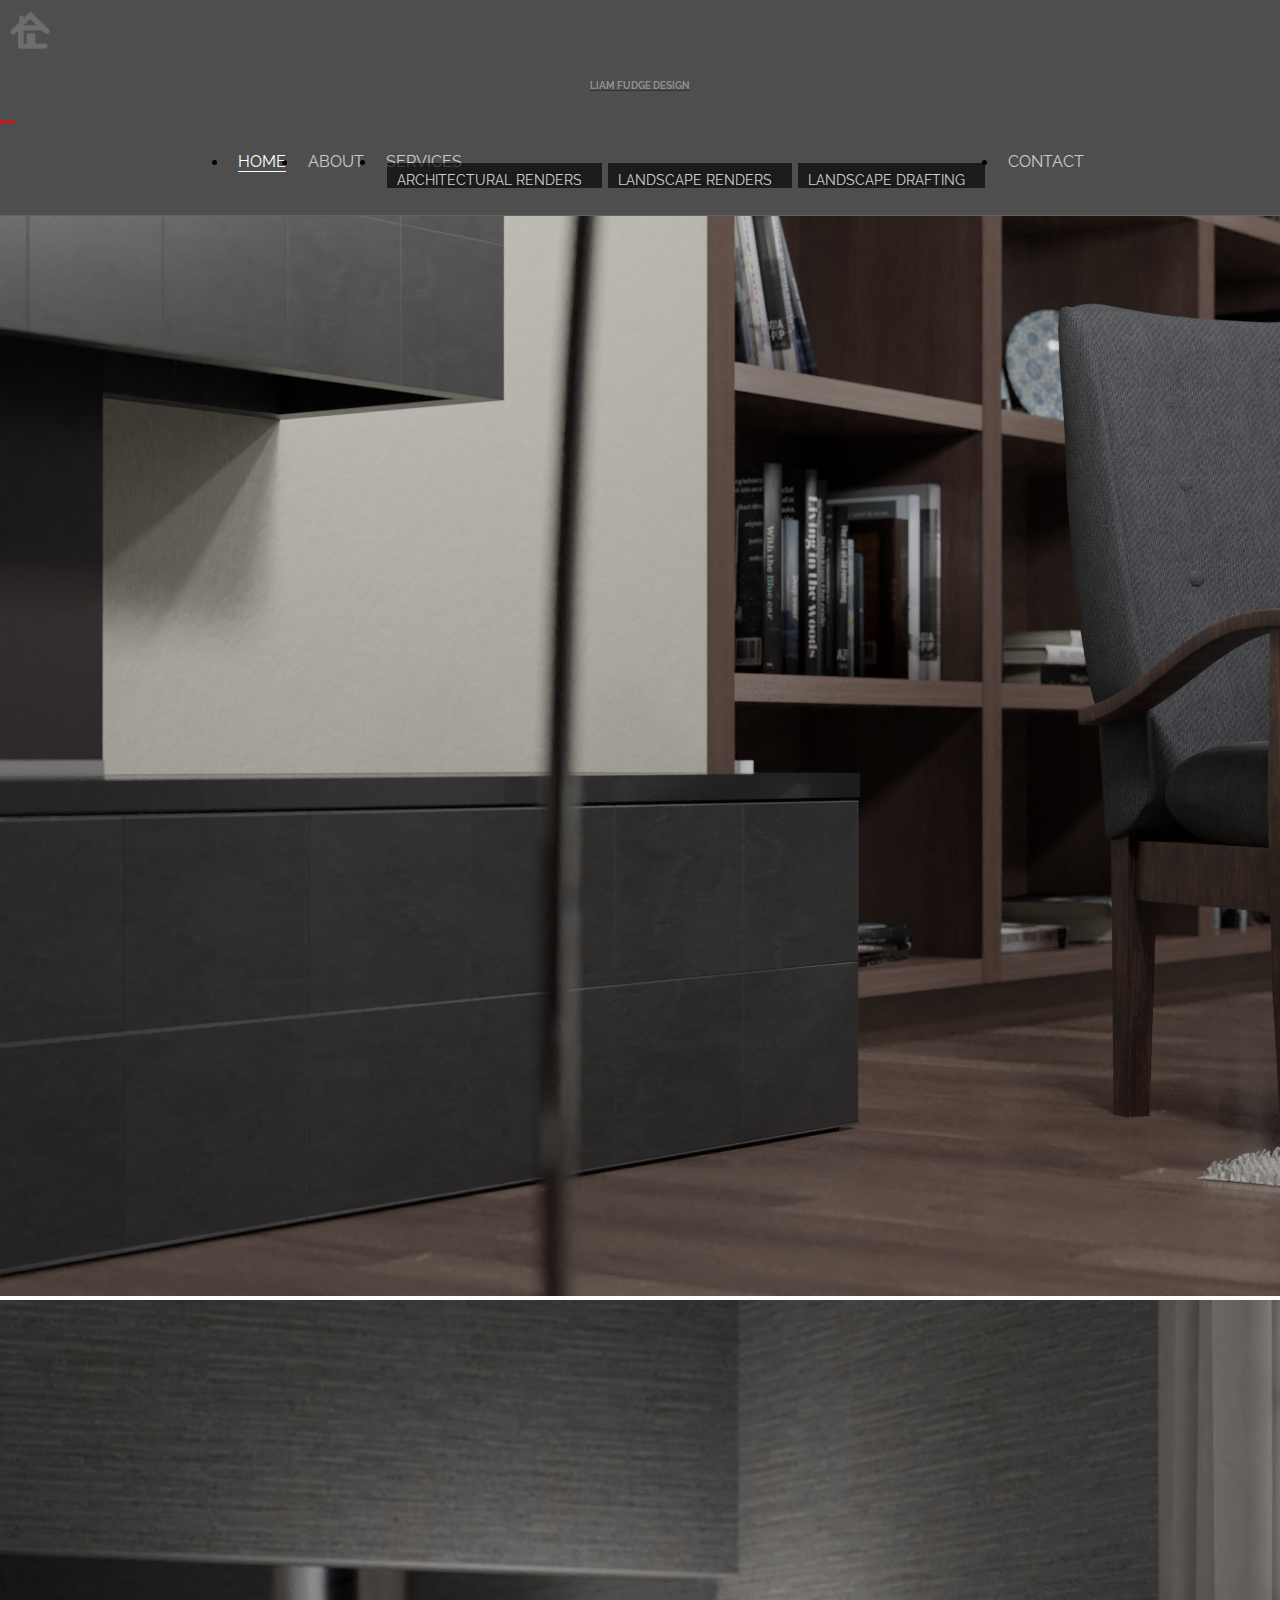
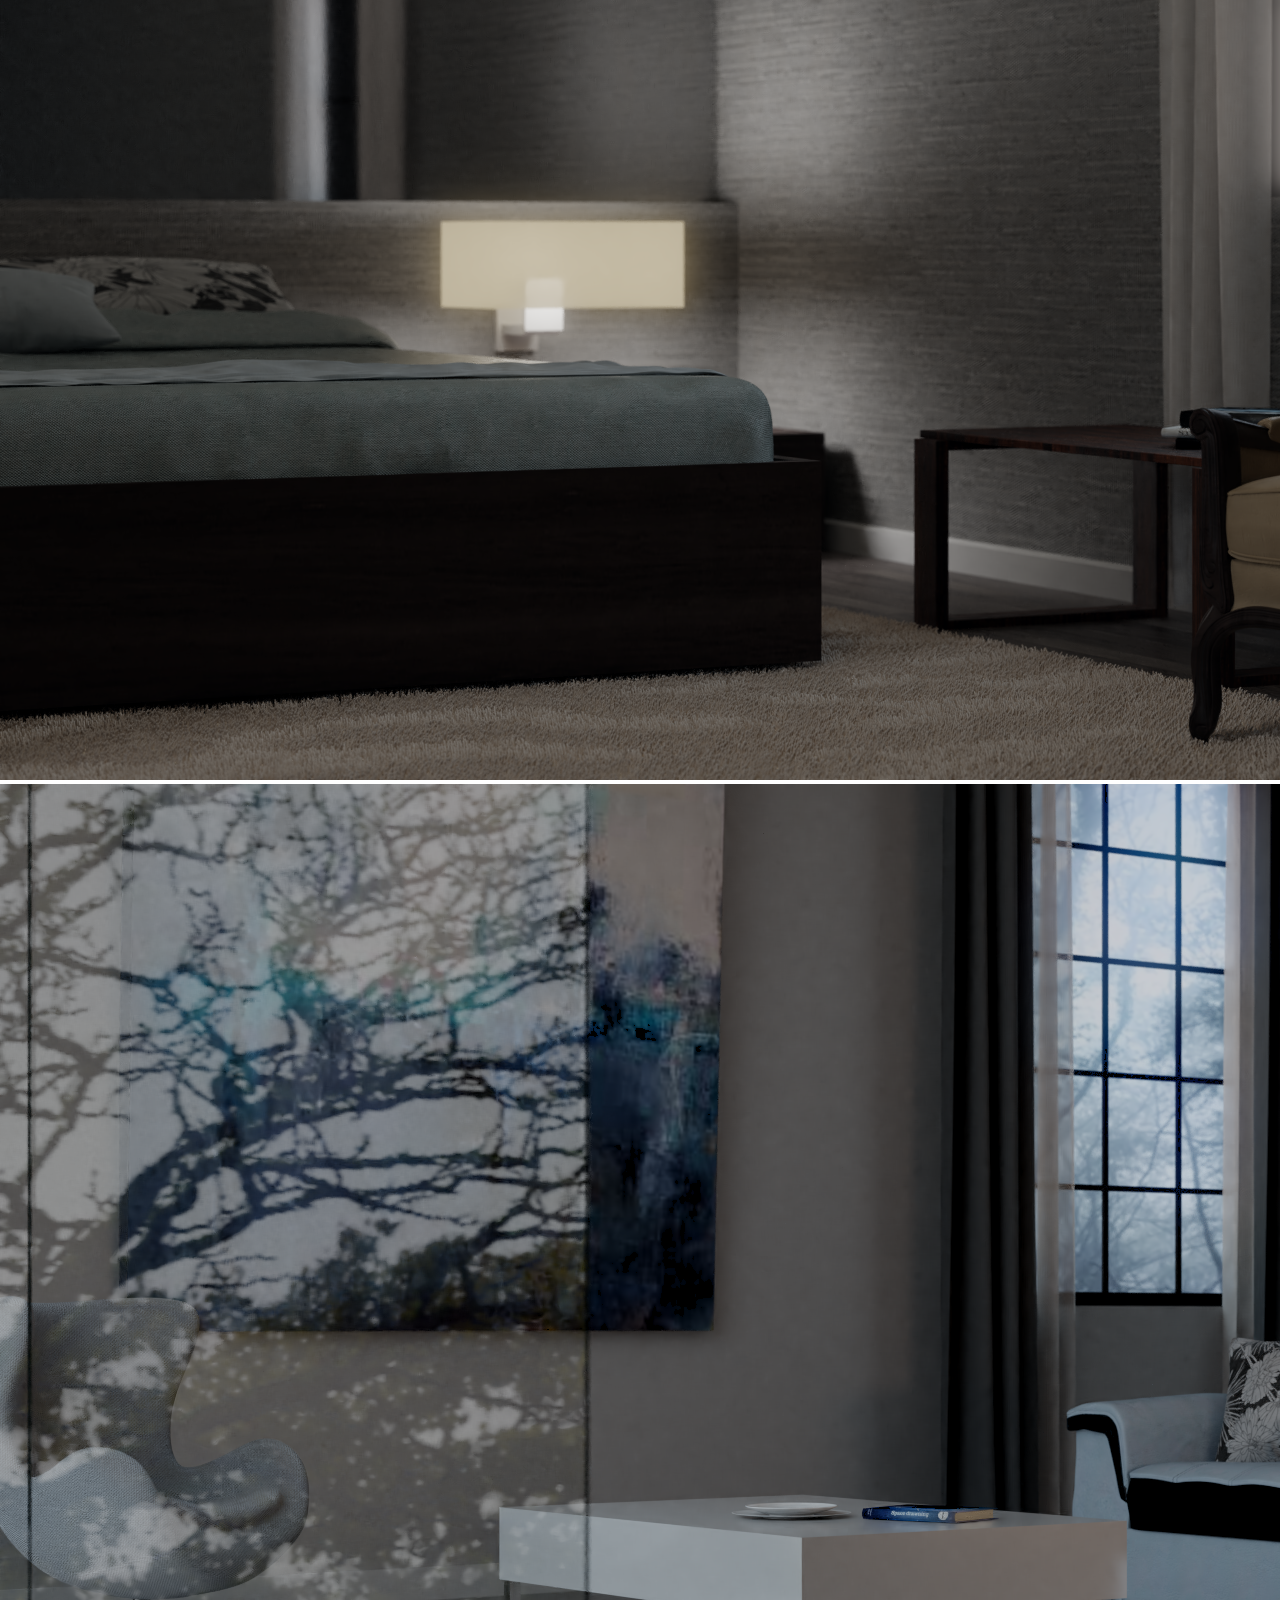
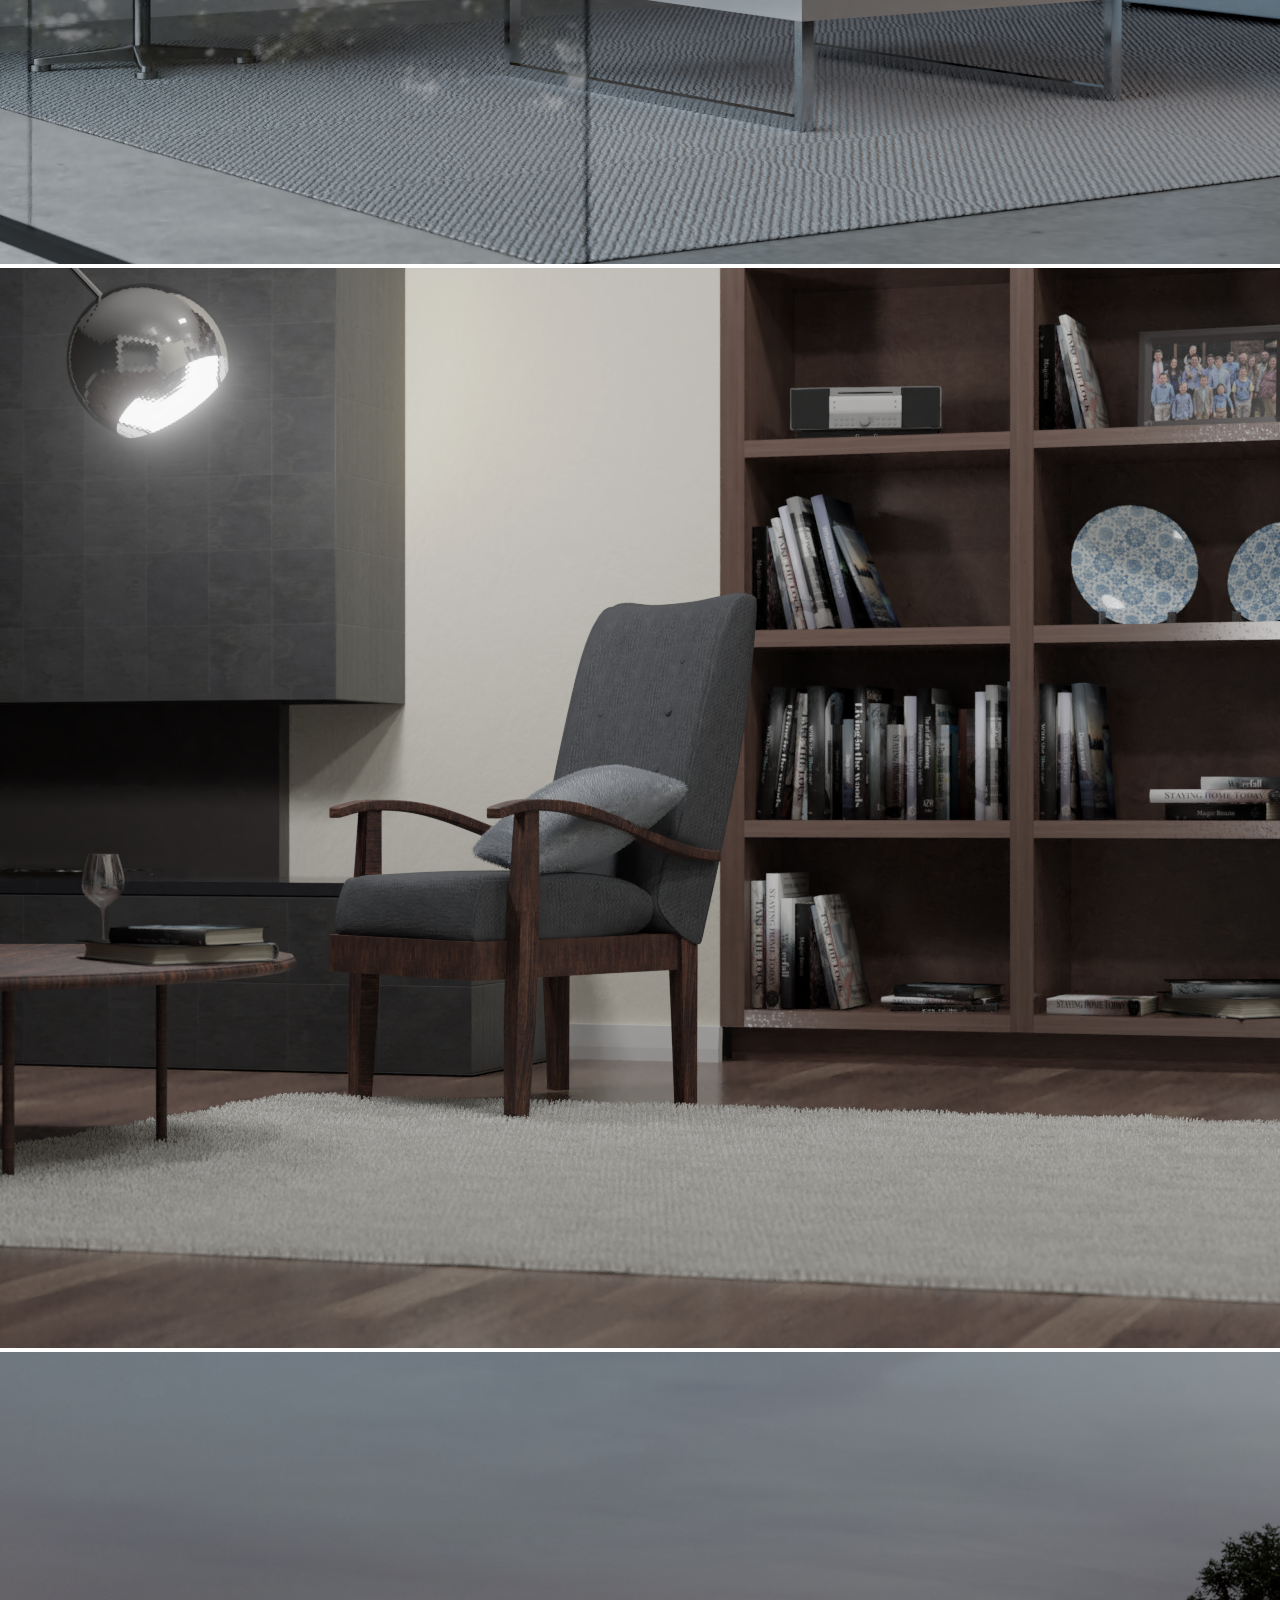
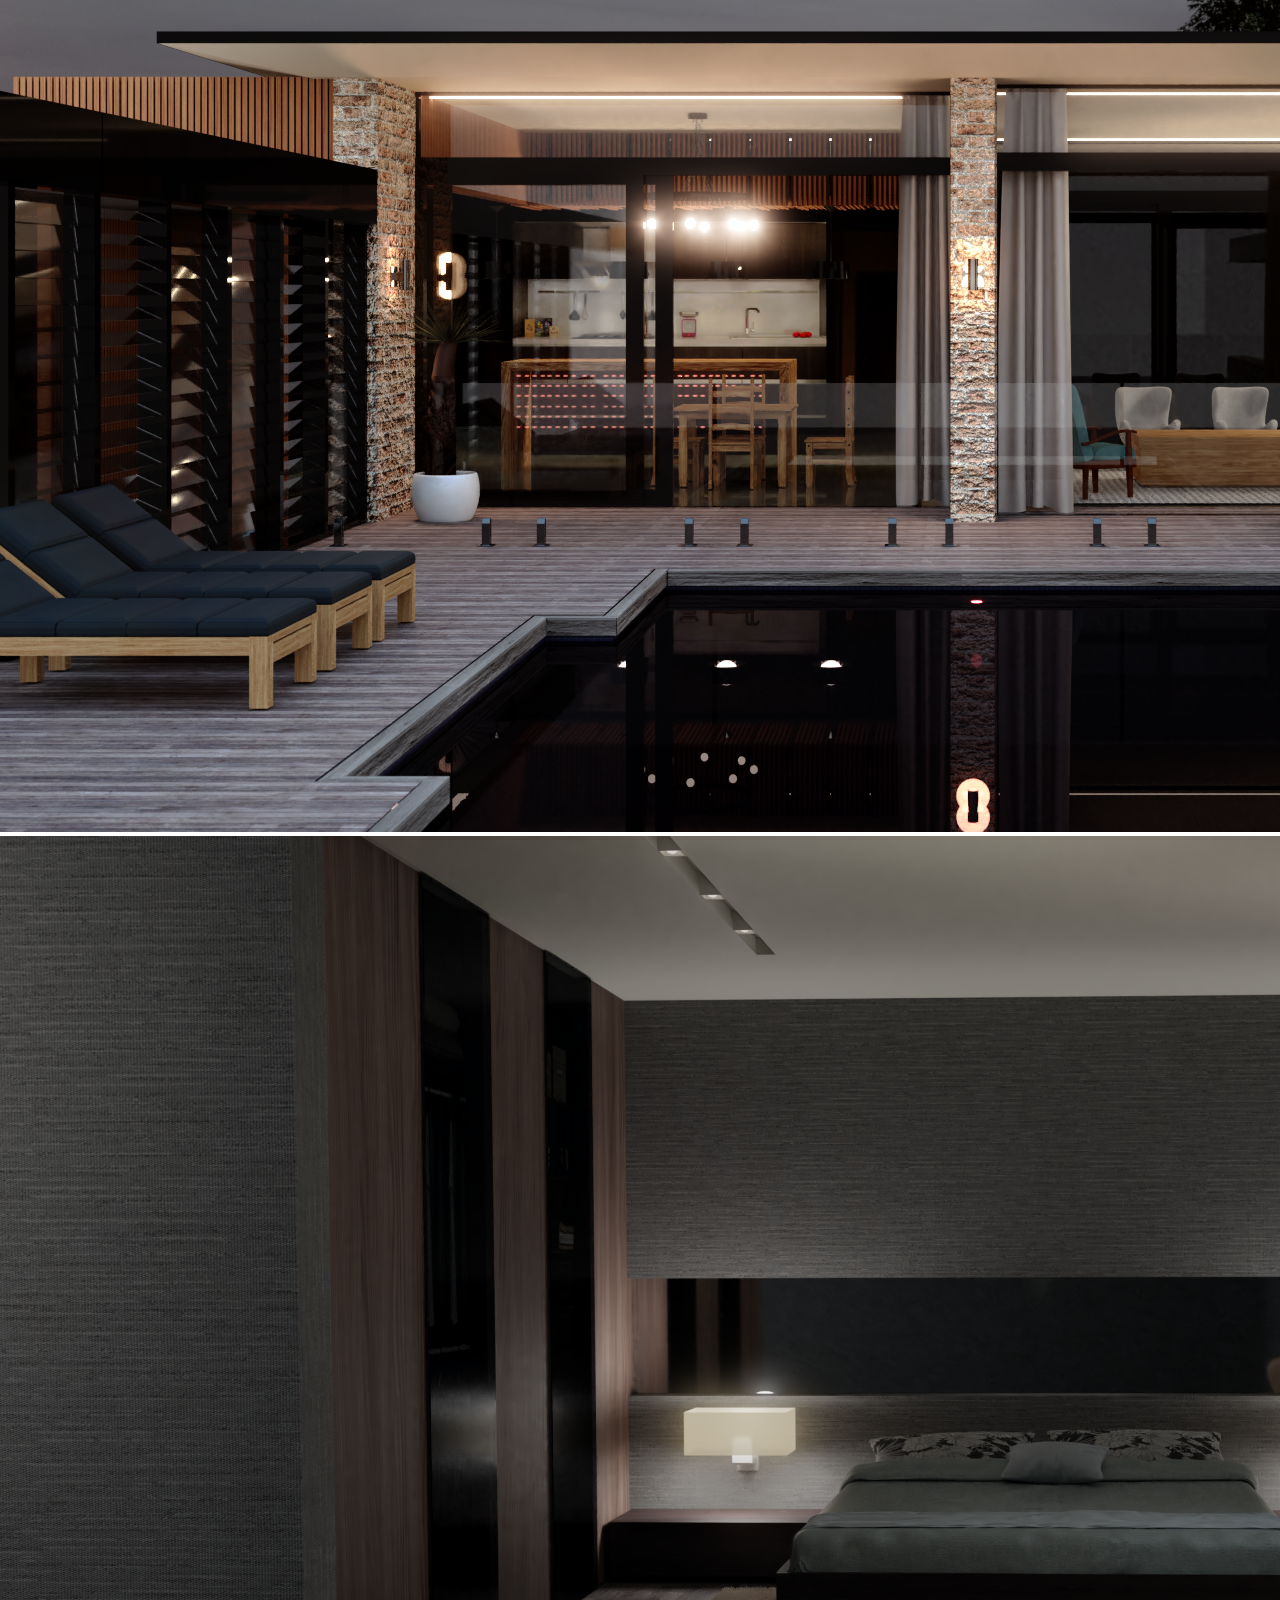
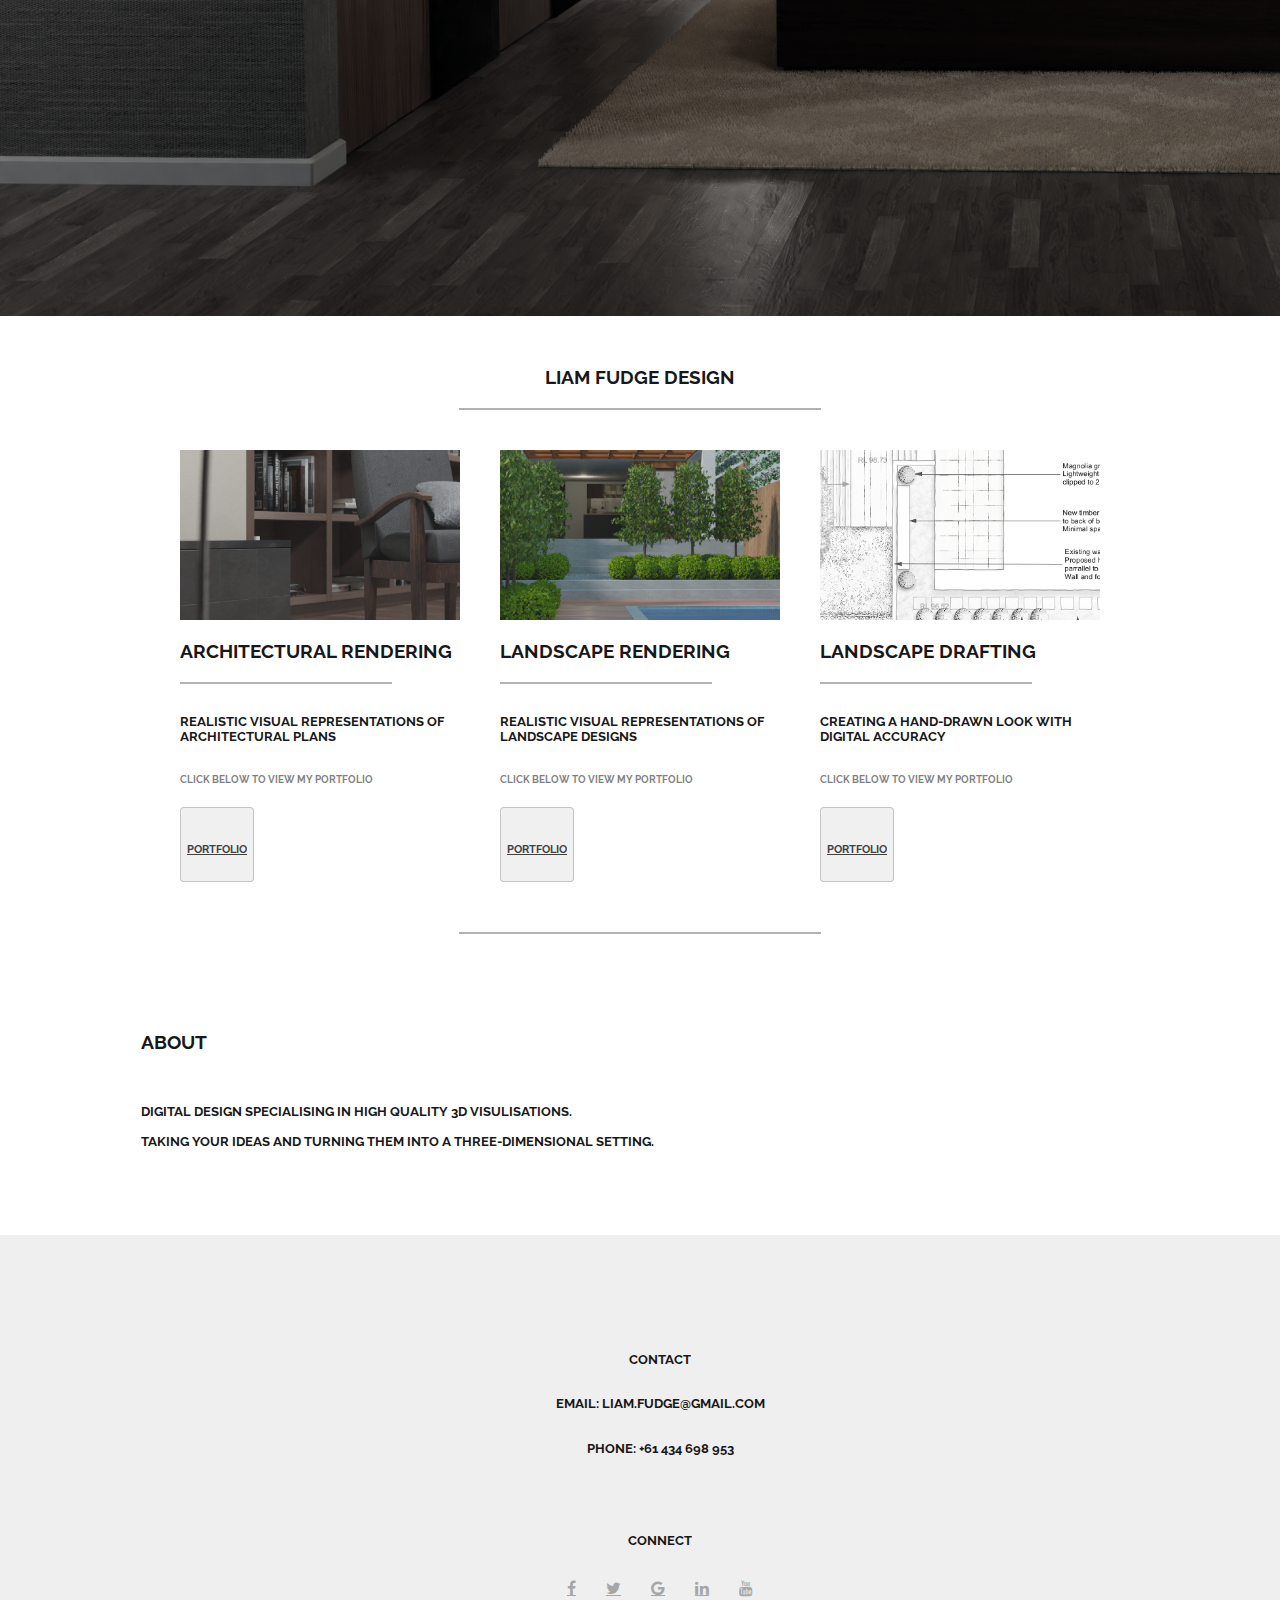
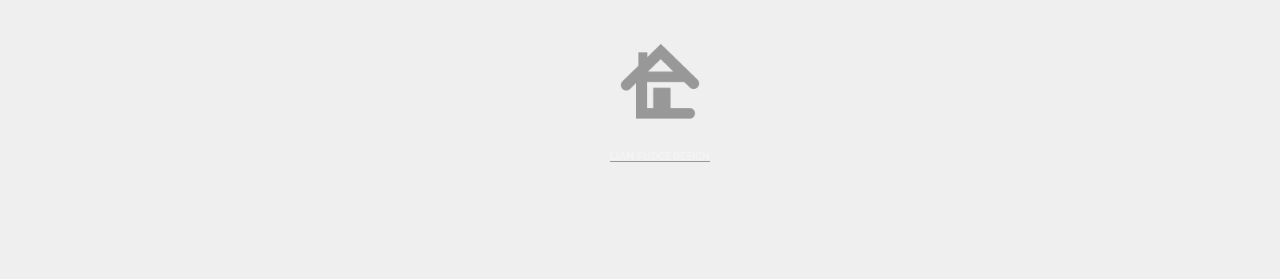
<file: index.html>
<!DOCTYPE html>
<html>
<head>
	<title>Architecural Rendering</title>

	<link rel="stylesheet" href="https://stackpath.bootstrapcdn.com/bootstrap/4.1.1/css/bootstrap.min.css" integrity="sha384-WskhaSGFgHYWDcbwN70/dfYBj47jz9qbsMId/iRN3ewGhXQFZCSftd1LZCfmhktB" crossorigin="anonymous">
	<link rel="stylesheet" type="text/css" href="style.css">
	<!-- <link href="https://fonts.googleapis.com/css?family=Montserrat:300" rel="stylesheet">
	<link href="https://fonts.googleapis.com/css?family=Open+Sans:300" rel="stylesheet"> -->
	<link href="https://fonts.googleapis.com/css?family=Raleway:200" rel="stylesheet">
	<link rel="stylesheet" href="https://cdnjs.cloudflare.com/ajax/libs/font-awesome/4.7.0/css/font-awesome.min.css">
	<script src="https://ajax.googleapis.com/ajax/libs/jquery/3.2.1/jquery.min.js"></script>
  	<script src="https://maxcdn.bootstrapcdn.com/bootstrap/3.3.7/js/bootstrap.min.js"></script>
</head>
<body>

	<div class="wrapper">

	<!-- NAVBAR -->
			<nav class="navbar fixed-top navbar-expand-lg navbar-dark">
				<a href="index.html"><img class="logo" src="images/logowhite.png"><h5>Liam Fudge Design</h5></a>
			  <a class="navbarText" href="#"></a>
			  <button id="toggleButton" class="navbar-toggler" type="button" data-toggle="collapse" data-target="#navbarNavDropdown" aria-controls="navbarNavDropdown" aria-expanded="false" aria-label="Toggle navigation">
			    <span class="navbar-toggler-icon"></span>
			  </button>
			  <div class="collapse navbar-collapse" id="navbarNavDropdown">
			  	<div class="centered">
				    <ul class="navbar-nav">
				      <li class="nav-item underline">
				        <a class="navbarText active" href="index.html">Home <span class="sr-only">(current)</span></a>
				      </li>
				      <li class="nav-item underline">
				        <a class="navbarText" href="about.html">about</a>
				      </li>
				      <li class="nav-item dropdown underline">
				        <a class="navbarText dropdown-toggle" href="#" id="navbarDropdownMenuLink" data-toggle="dropdown" aria-haspopup="true" aria-expanded="false">
				          Services
				        </a>

				        <div class="dropdown-control">
					        <div class="dropdown-menu" aria-labelledby="navbarDropdownMenuLink">
							    <a class="dropdown-item top-item" href="archrenders.html">Architectural renders</a>
							    <a class="dropdown-item" href="landrenders.html">Landscape renders</a>
							    <a class="dropdown-item" href="landdraft.html">Landscape drafting</a>
							</div>
						</div>
				        
				      </li>
				      <li class="nav-item underline">
				        <a class="navbarText" href="contact.html">Contact</a>
				      </li>
				    </ul>
				</div>
			  </div>
			</nav>


	<!-- Carosel -->
		<div id="carouselExampleFade" class="carousel slide carousel-fade" data-ride="carousel">
		  <div class="carousel-inner">
		    <div class="carousel-item active">
		      <img class="d-block w-100" src="images/dans library 4.png" alt="First slide">
		    </div>
		    <div class="carousel-item">
		      <img class="d-block w-100" src="images/cosey bedroom 10.png" alt="Second slide">
		    </div>
		    <div class="carousel-item">
		      <img class="d-block w-100" src="images/bare bedroom 6.png" alt="Third slide">
		    </div>
		    <div class="carousel-item">
		      <img class="d-block w-100" src="images/dans library 6.png" alt="Fourth slide">
		    </div>
		    <div class="carousel-item">
		      <img class="d-block w-100" src="images/tina house render 3.png" alt="Fifth slide">
		    </div>
		    <div class="carousel-item">
		      <img class="d-block w-100" src="images/archrenders/archren3.png" alt="Sixth slide">
		    </div>
		  </div>
		  <a class="carousel-control-prev" href="#carouselExampleFade" role="button" data-slide="prev">
		    <span class="carousel-control-prev-icon" aria-hidden="true"></span>
		    <span class="sr-only">Previous</span>
		  </a>
		  <a class="carousel-control-next" href="#carouselExampleFade" role="button" data-slide="next">
		    <span class="carousel-control-next-icon" aria-hidden="true"></span>
		    <span class="sr-only">Next</span>
		  </a>
		</div>

	<div class="spacer"></div>


	<h2>Liam Fudge Design</h2>
	<div class="linecenter"></div>

	<!-- 3 links -->
		<div class="imageborder">
			<div class="imgrenders">
				<!-- Arch rendering -->
						<div class="spacer"></div>
						<div class="bodyContent2 marginWidth">
							<div>
								<div>
									<a href="archrenders.html"><div class="homeArchPic"></div></a>
								</div>
								<div>
									<h2 class="paragraphs">Architectural rendering</h2>
									<div class="lineLeft"></div>
									<h6 class="paragraphs">Realistic visual representations of Architectural plans</h6>
									<h6 class="paragraphs grey">click below to view my portfolio</h6>
									<button class="button2"><a href="archrenders.html"><h6>Portfolio</h6></a></button>
								</div>
								<div class="spacer2"></div>
							</div>
						</div>

				<!-- land rendering -->
						<div class="spacer"></div>
						<div class="bodyContent2 marginWidth">
							<div>
								<div>
									<a href="landrenders.html"><div class="homeLandPic"></div></a>
								</div>
								<div>
									<h2 class="paragraphs">Landscape rendering</h2>
									<div class="lineLeft"></div>
									<h6 class="paragraphs">Realistic visual representations of landscape designs</h6>
									<h6 class="paragraphs grey">click below to view my portfolio</h6>
									<button class="button2"><a href="landrenders.html"><h6>Portfolio</h6></a></button>
								</div>
								<div class="spacer2"></div>
							</div>
						</div>

				<!-- land draft -->
						<div class="spacer"></div>
						<div class="bodyContent2 marginWidth">
							<div>
								<div>
									<a href="landdraft.html"><div class="homeDraftPic"></div></a>
								</div>
								<div>
									<h2 class="paragraphs">Landscape Drafting</h2>
									<div class="lineLeft"></div>
									<h6 class="paragraphs">Creating a hand-drawn look with digital accuracy</h6>
									<h6 class="paragraphs grey">click below to view my portfolio</h6>
									<button class="button2"><a href="landdraft.html"><h6>Portfolio</h6></a></button>
								</div>
								<div class="spacer2"></div>
							</div>
						</div>

			</div>
		</div>




	<div class="linecenter"></div>

	<!-- ABOUT -->
		<div class="spacer"></div>
		
				<div class="imageborder">
					<div class="container">
						<div class="row">
							<div class="col-md-4">
								<div class="centeredBox">
									<div class="imageborder">
										<div class="imgrenders">
											<div class="">
												<!-- <img class="imgaboutinside" src="images/logoblack.png"style="opacity: .8;"> -->
												<!-- <h2 class="paragraphs"></h2> -->
												<!-- <h2 class="paragraphs">Liam Fudge Design</h2> -->
											</div>
										</div>
										<div class="spacer"></div>

									</div>

									<!-- <img class="logo" src="images/logoblack.png">
									<h5>Liam Fudge Design</h5> -->

								</div>
							</div>
							<div class="col-md-8">
									<h2 class="paragraphs">About</h2>
									<br>
									<h4 class="paragraphs">Digital design specialising in high quality 3d visulisations.
									<br>
									<br>
									Taking your ideas and turning them into a three-dimensional setting.
									</h4>
									<div class="spacer"></div>
							</div>
						</div>
					</div>
				</div>








	<div class="spacer"></div>
	
    	<div class="push"></div>
  	</div>

	<!-- FOOTER -->
		<div class="footer">


			<footer class="container-fluid text-center">
				<dir class="row">
					<div class="col-sm-4">
						<h4 class="">Contact</h4>
						<h6 class="">email: liam.fudge@gmail.com</h6>
						<h6 class="">phone: +61 434 698 953</h6>
						<div class="spacer"></div>
					</div>
					<div class="col-sm-4">
						<h4>connect</h4>
						<div class="footerborderBox">
							<a href="https://www.facebook.com" class="fa fa-facebook "></a>
							<a href="#" class="fa fa-twitter "></a>
							<a href="#" class="fa fa-google "></a>
							<a href="#" class="fa fa-linkedin "></a>
							<a href="#" class="fa fa-youtube "></a>
						</div>
						<div class="spacer"></div>
					</div>
					<div class="col-sm-4 borderBox">
						<a href="index.html"><img class="logofooter" src="images/logoblack.png"><h5>Liam Fudge Design</h5></a>
					</div>
				</dir>
			</footer>


		</div>


	<script src="https://code.jquery.com/jquery-3.3.1.slim.min.js" integrity="sha384-q8i/X+965DzO0rT7abK41JStQIAqVgRVzpbzo5smXKp4YfRvH+8abtTE1Pi6jizo" crossorigin="anonymous"></script>
	<script src="https://cdnjs.cloudflare.com/ajax/libs/popper.js/1.14.3/umd/popper.min.js" integrity="sha384-ZMP7rVo3mIykV+2+9J3UJ46jBk0WLaUAdn689aCwoqbBJiSnjAK/l8WvCWPIPm49" crossorigin="anonymous"></script>
	<script src="https://stackpath.bootstrapcdn.com/bootstrap/4.1.1/js/bootstrap.min.js" integrity="sha384-smHYKdLADwkXOn1EmN1qk/HfnUcbVRZyYmZ4qpPea6sjB/pTJ0euyQp0Mk8ck+5T" crossorigin="anonymous"></script>
	<script type="text/javascript" src="script.js"></script>




</body>
</html>
</file>
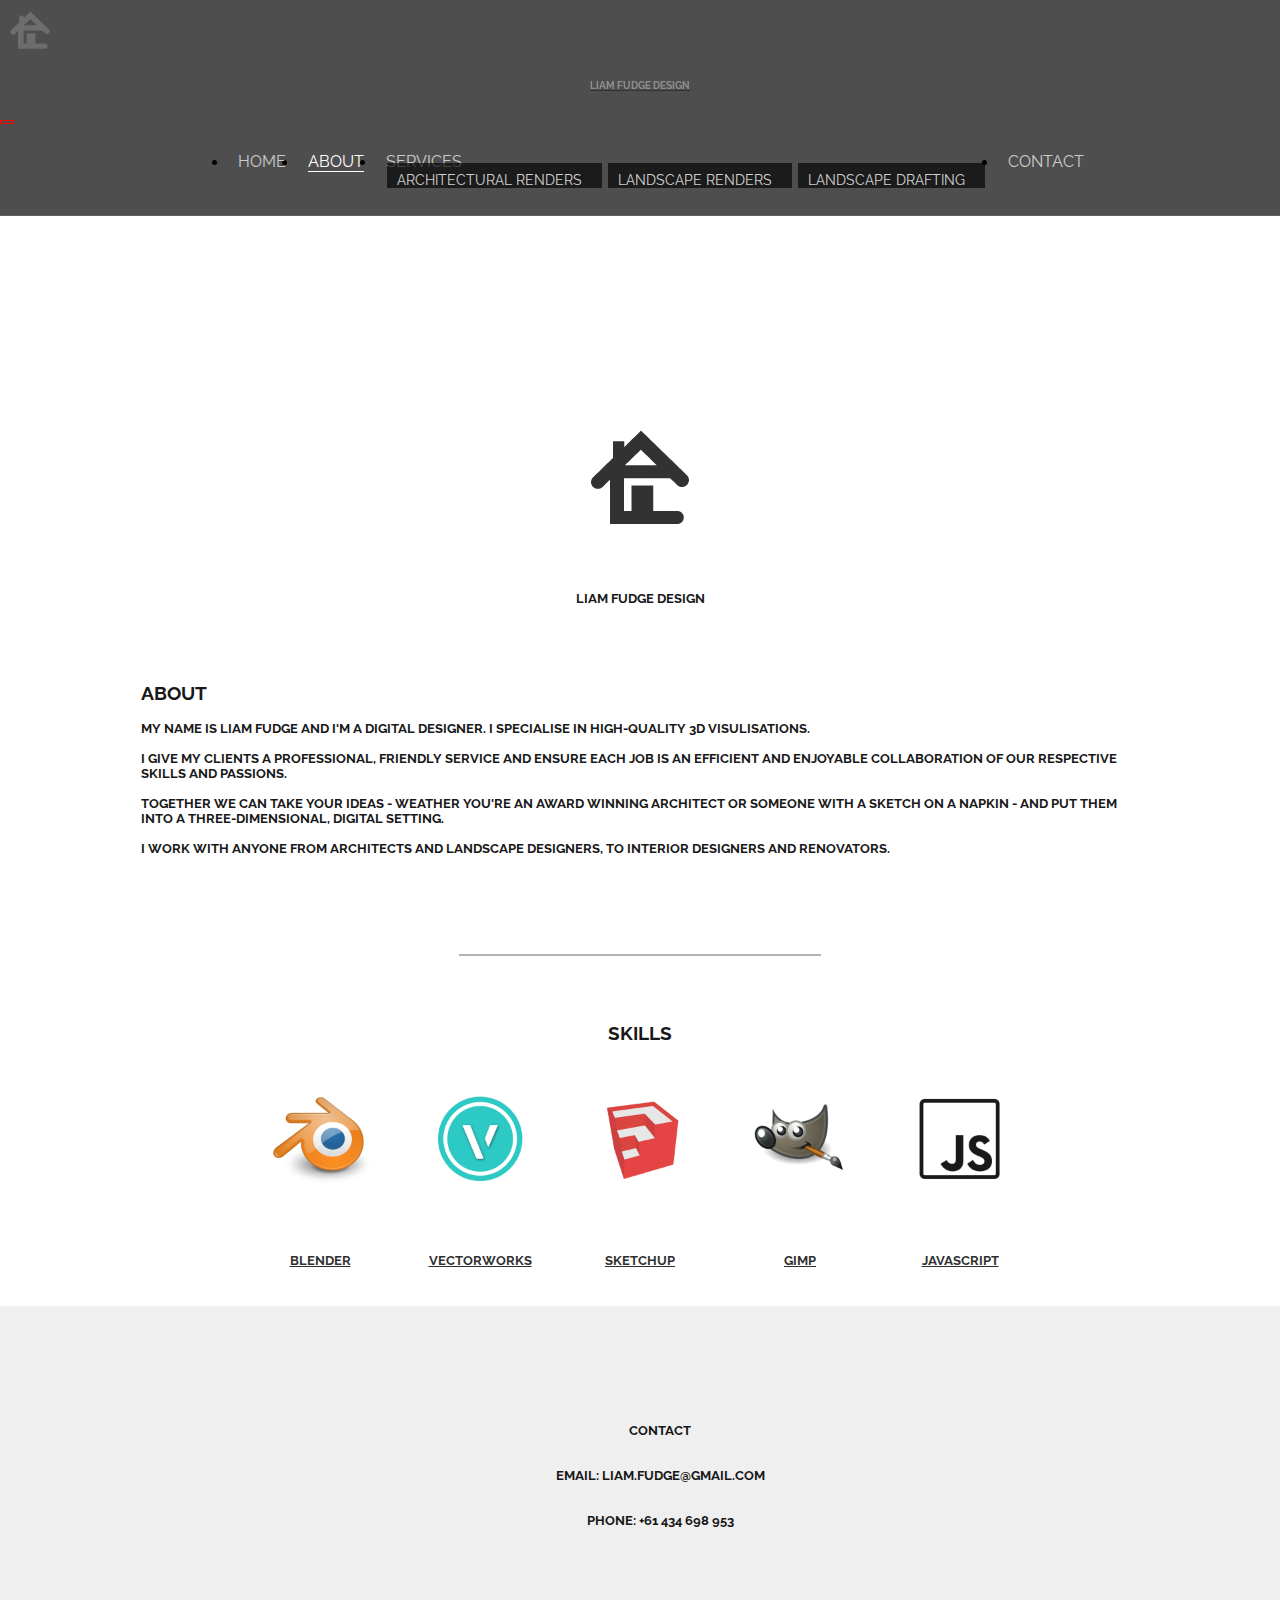
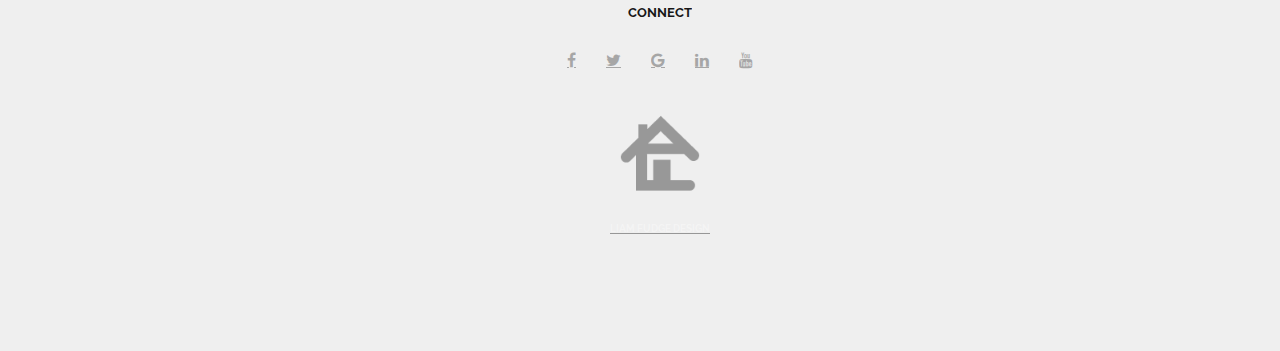
<file: about.html>
<!DOCTYPE html>
<html>
<head>
	<title>Architecural Rendering</title>

	<link rel="stylesheet" href="https://stackpath.bootstrapcdn.com/bootstrap/4.1.1/css/bootstrap.min.css" integrity="sha384-WskhaSGFgHYWDcbwN70/dfYBj47jz9qbsMId/iRN3ewGhXQFZCSftd1LZCfmhktB" crossorigin="anonymous">
	<link rel="stylesheet" type="text/css" href="style.css">
	<!-- <link href="https://fonts.googleapis.com/css?family=Montserrat:300" rel="stylesheet">
	<link href="https://fonts.googleapis.com/css?family=Open+Sans:300" rel="stylesheet"> -->
	<link href="https://fonts.googleapis.com/css?family=Raleway:200" rel="stylesheet">
	<link rel="stylesheet" href="https://cdnjs.cloudflare.com/ajax/libs/font-awesome/4.7.0/css/font-awesome.min.css">
	<script src="https://ajax.googleapis.com/ajax/libs/jquery/3.2.1/jquery.min.js"></script>
  	<script src="https://maxcdn.bootstrapcdn.com/bootstrap/3.3.7/js/bootstrap.min.js"></script>
</head>
<body>

	<div class="wrapper">

	<!-- NAVBAR -->
			<nav class="navbar fixed-top navbar-expand-lg navbar-dark">
				<a href="index.html"><img class="logo" src="images/logowhite.png"><h5>Liam Fudge Design</h5></a>
			  <a class="navbarText" href="#"></a>
			  <button id="toggleButton" class="navbar-toggler" type="button" data-toggle="collapse" data-target="#navbarNavDropdown" aria-controls="navbarNavDropdown" aria-expanded="false" aria-label="Toggle navigation">
			    <span class="navbar-toggler-icon"></span>
			  </button>
			  <div class="collapse navbar-collapse" id="navbarNavDropdown">
			  	<div class="centered">
				    <ul class="navbar-nav">
				      <li class="nav-item underline">
				        <a class="navbarText" href="index.html">Home <span class="sr-only">(current)</span></a>
				      </li>
				      <li class="nav-item underline">
				        <a class="navbarText active" href="about.html">about</a>
				      </li>
				      <li class="nav-item dropdown underline">
				        <a class="navbarText dropdown-toggle" href="#" id="navbarDropdownMenuLink" data-toggle="dropdown" aria-haspopup="true" aria-expanded="false">
				          Services
				        </a>

				        <div class="dropdown-control">
					        <div class="dropdown-menu" aria-labelledby="navbarDropdownMenuLink">
							    <a class="dropdown-item top-item" href="archrenders.html">Architectural renders</a>
							    <a class="dropdown-item" href="landrenders.html">Landscape renders</a>
							    <a class="dropdown-item" href="landdraft.html">Landscape drafting</a>
							</div>
						</div>
				        
				      </li>
				      <li class="nav-item underline">
				        <a class="navbarText" href="contact.html">Contact</a>
				      </li>
				    </ul>
				</div>
			  </div>
			</nav>

	<div class="spacer"></div>
	<div class="spacer"></div>
	<div class="spacer"></div>
	<div class="spacer"></div>
	<div class="spacer"></div>

	<!-- ABOUT -->
		<div class="spacer"></div>
		
				<div class="imageborder">
					<div class="container">
						<div class="row">
							<div class="col-md-4">
								<div class="centeredBox">
									<div class="imageborder">
										<div class="imgrenders">
											<div class="">
												<img class="imgaboutinside" src="images/logoblack.png" style="opacity: .8;">
												<h6>Liam Fudge Design</h6>
											</div>
										</div>
										<div class="spacer"></div>

									</div>

									<!-- <img class="logo" src="images/logoblack.png">
									<h5>Liam Fudge Design</h5> -->

								</div>
							</div>
							<div class="col-md-8">
									<h2 class="paragraphs">ABOUT</h2>
									<h4 class="paragraphs">My name is Liam Fudge and I'm a digital designer. I specialise in high-quality 3d visulisations.<br><br>
									I give my clients a professional, friendly service and ensure each job is an efficient and enjoyable collaboration of our respective skills and passions.<br><br>
									Together we can take your ideas - weather you're an award winning architect or someone with a sketch on a napkin - and put them into a three-dimensional, digital setting.<br><br>
									I work with anyone from architects and landscape designers, to interior designers and renovators.</h4>
									<div class="spacer"></div>
									<!-- <h4 class="paragraphs">Specializing in high quality 3d image visulizations.</h4> -->
							</div>
						</div>
					</div>
				</div>
			



	<div class="spacer"></div>
	<div class="linecenter"></div>
	<div class="spacer"></div>
	<h2>Skills</h2>

	<!-- about page pics -->
		<div class="imageborder">
			<div class="imgrenders">
				<div class="">
					<a href="https://www.blender.org/" target="_blank">
					<img class="imgaboutinside" src="images/about-icons/blender.png">
					<h6>Blender</h6>
					</a>
				</div>
				<div class="">
					<a href="http://www.vectorworks.net/en" target="_blank">
					<img class="imgaboutinside" src="images/about-icons/vectorworks.png">
					<h6>Vectorworks</h6>
					</a>
				</div>
				<div class="">
					<a href="https://www.sketchup.com/products/sketchup-pro/new-in-2018?ds_rl=1257435" target="_blank">
					<img class="imgaboutinside" src="images/about-icons/sketchup.png">
					<h6>Sketchup</h6>
					</a>
				</div>
				<div class="">
					<a href="https://www.gimp.org/" target="_blank">
					<img class="imgaboutinside" src="images/about-icons/gimp.png">
					<h6>Gimp</h6>
					</a>
				</div>
				<div class="">
					<a href="https://www.javascript.com/" target="_blank">
					<img class="imgaboutinside" src="images/about-icons/js.png">
					<h6>javascript</h6>
					</a>
				</div>
			</div>
		</div>

	
	    	<div class="push"></div>
  	</div>

	<!-- FOOTER -->
		<div class="footer">


			<footer class="container-fluid text-center">
				<dir class="row">
					<div class="col-sm-4">
						<h4 class="">Contact</h4>
						<h6 class="">email: liam.fudge@gmail.com</h6>
						<h6 class="">phone: +61 434 698 953</h6>
						<div class="spacer"></div>
					</div>
					<div class="col-sm-4">
						<h4>connect</h4>
						<div class="footerborderBox">
							<a href="https://www.facebook.com" class="fa fa-facebook "></a>
							<a href="#" class="fa fa-twitter "></a>
							<a href="#" class="fa fa-google "></a>
							<a href="#" class="fa fa-linkedin "></a>
							<a href="#" class="fa fa-youtube "></a>
						</div>
						<div class="spacer"></div>
					</div>
					<div class="col-sm-4 borderBox">
						<a href="index.html"><img class="logofooter" src="images/logoblack.png"><h5>Liam Fudge Design</h5></a>
					</div>
				</dir>
			</footer>


		</div>




	<script src="https://code.jquery.com/jquery-3.3.1.slim.min.js" integrity="sha384-q8i/X+965DzO0rT7abK41JStQIAqVgRVzpbzo5smXKp4YfRvH+8abtTE1Pi6jizo" crossorigin="anonymous"></script>
	<script src="https://cdnjs.cloudflare.com/ajax/libs/popper.js/1.14.3/umd/popper.min.js" integrity="sha384-ZMP7rVo3mIykV+2+9J3UJ46jBk0WLaUAdn689aCwoqbBJiSnjAK/l8WvCWPIPm49" crossorigin="anonymous"></script>
	<script src="https://stackpath.bootstrapcdn.com/bootstrap/4.1.1/js/bootstrap.min.js" integrity="sha384-smHYKdLADwkXOn1EmN1qk/HfnUcbVRZyYmZ4qpPea6sjB/pTJ0euyQp0Mk8ck+5T" crossorigin="anonymous"></script>
	<script type="text/javascript" src="script.js"></script>




</body>
</html>
</file>
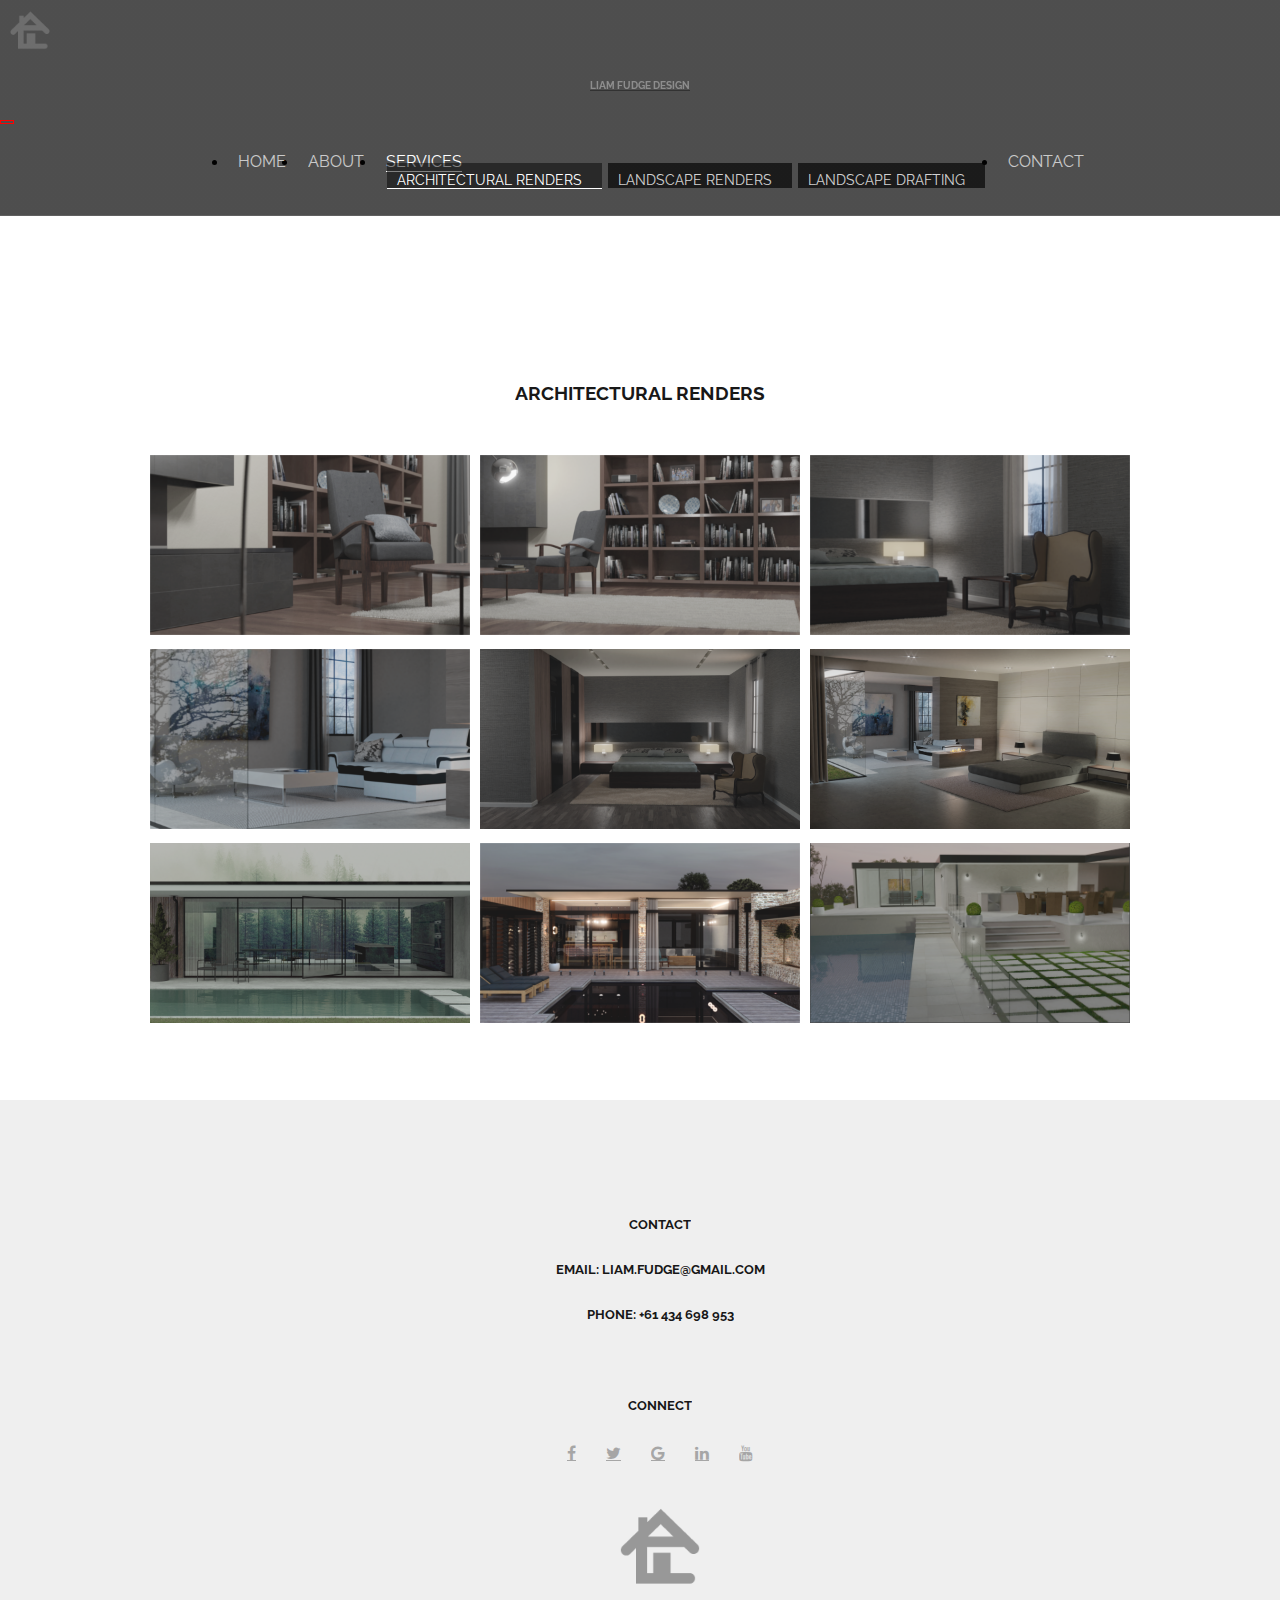
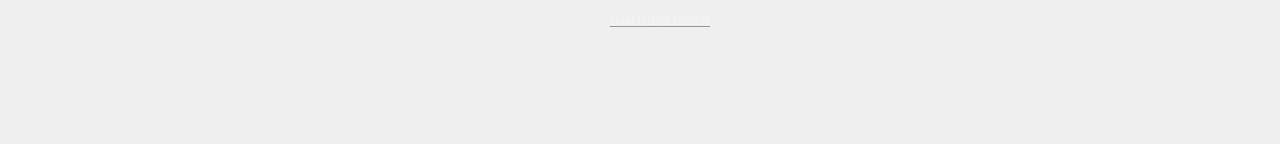
<file: archrenders.html>
<!DOCTYPE html>
<html>
<head>
	<title>Architecural Rendering</title>

	<link rel="stylesheet" href="https://stackpath.bootstrapcdn.com/bootstrap/4.1.1/css/bootstrap.min.css" integrity="sha384-WskhaSGFgHYWDcbwN70/dfYBj47jz9qbsMId/iRN3ewGhXQFZCSftd1LZCfmhktB" crossorigin="anonymous">
	<link rel="stylesheet" type="text/css" href="style.css">
	<link rel="stylesheet" type="text/css" href="css/lightbox.min.css">
	<!-- <link href="https://fonts.googleapis.com/css?family=Montserrat:300" rel="stylesheet">
	<link href="https://fonts.googleapis.com/css?family=Open+Sans:300" rel="stylesheet"> -->
	<link href="https://fonts.googleapis.com/css?family=Raleway:200" rel="stylesheet">
	<link rel="stylesheet" href="https://cdnjs.cloudflare.com/ajax/libs/font-awesome/4.7.0/css/font-awesome.min.css">
	<script src="https://ajax.googleapis.com/ajax/libs/jquery/3.2.1/jquery.min.js"></script>
  	<script src="https://maxcdn.bootstrapcdn.com/bootstrap/3.3.7/js/bootstrap.min.js"></script>
</head>
<body>

	<div class="wrapper">

	<!-- NAVBAR -->
			<nav class="navbar fixed-top navbar-expand-lg navbar-dark">
				<a href="index.html"><img class="logo" src="images/logowhite.png"><h5>Liam Fudge Design</h5></a>
			  <a class="navbarText" href="#"></a>
			  <button id="toggleButton" class="navbar-toggler" type="button" data-toggle="collapse" data-target="#navbarNavDropdown" aria-controls="navbarNavDropdown" aria-expanded="false" aria-label="Toggle navigation">
			    <span class="navbar-toggler-icon"></span>
			  </button>
			  <div class="collapse navbar-collapse" id="navbarNavDropdown">
			  	<div class="centered">
				    <ul class="navbar-nav">
				      <li class="nav-item underline">
				        <a class="navbarText" href="index.html">Home <span class="sr-only">(current)</span></a>
				      </li>
				      <li class="nav-item underline">
				        <a class="navbarText" href="about.html">about</a>
				      </li>
				      <li class="nav-item dropdown underline">
				        <a class="navbarText dropdown-toggle active" href="#" id="navbarDropdownMenuLink" data-toggle="dropdown" aria-haspopup="true" aria-expanded="false">
				          Services
				        </a>

				        <div class="dropdown-control">
					        <div class="dropdown-menu" aria-labelledby="navbarDropdownMenuLink">
							    <a class="dropdown-item top-item active2" href="archrenders.html">Architectural renders</a>
							    <a class="dropdown-item" href="landrenders.html">Landscape renders</a>
							    <a class="dropdown-item" href="landdraft.html">Landscape drafting</a>
							</div>
						</div>
				        
				      </li>
				      <li class="nav-item underline">
				        <a class="navbarText" href="contact.html">Contact</a>
				      </li>
				    </ul>
				</div>
			  </div>
			</nav>

	<div class="spacer"></div>
	<div class="spacer"></div>
	<div class="spacer"></div>
	<div class="spacer"></div>
	<div class="spacer"></div>


	<div class="imageborder">
		<h2>Architectural Renders</h2>
		<div class="spacer"></div>
		<div class="imgrenders">
			<a href="images/archrenders/archren8.png" data-lightbox="mygallery"><img class="imgrendersinside" src="images/archrenders/archren8mini.png"></a>
			<a href="images/archrenders/archren9.png" data-lightbox="mygallery"><img class="imgrendersinside" src="images/archrenders/archren9mini.png"></a>
			<a href="images/archrenders/archren11.png" data-lightbox="mygallery"><img class="imgrendersinside" src="images/archrenders/archren11mini.png"></a>
			<a href="images/archrenders/archren12.png" data-lightbox="mygallery"><img class="imgrendersinside" src="images/archrenders/archren12mini.png"></a>
			<a href="images/archrenders/archren3.png" data-lightbox="mygallery"><img class="imgrendersinside" src="images/archrenders/archren3.png"></a>
			<a href="images/archrenders/archren1.png" data-lightbox="mygallery"><img class="imgrendersinside" src="images/archrenders/archren1.png"></a>
			<a href="images/archrenders/archren2.png" data-lightbox="mygallery"><img class="imgrendersinside" src="images/archrenders/archren2.png"></a>
			<a href="images/archrenders/archren10.png" data-lightbox="mygallery"><img class="imgrendersinside" src="images/archrenders/archren10mini.png"></a>
			<!-- <a href="images/archrenders/archren4.png" data-lightbox="mygallery"><img class="imgrendersinside" src="images/archrenders/archren4.png"></a>
			<a href="images/archrenders/archren5.png" data-lightbox="mygallery"><img class="imgrendersinside" src="images/archrenders/archren5.png"></a> -->
			<a href="images/archrenders/archren6.png" data-lightbox="mygallery"><img class="imgrendersinside" src="images/archrenders/archren6.png"></a>
			<!-- <a href="images/archrenders/archren7.png" data-lightbox="mygallery"><img class="imgrendersinside" src="images/archrenders/archren7.png"></a> -->
		</div>
	</div>

	<div class="spacer"></div>
	<div class="spacer"></div>

	    <div class="push"></div>
  	</div>
	

	<!-- FOOTER -->
		<div class="footer">


			<footer class="container-fluid text-center">
				<dir class="row">
					<div class="col-sm-4">
						<h4 class="">Contact</h4>
						<h6 class="">email: liam.fudge@gmail.com</h6>
						<h6 class="">phone: +61 434 698 953</h6>
						<div class="spacer"></div>
					</div>
					<div class="col-sm-4">
						<h4>connect</h4>
						<div class="footerborderBox">
							<a href="https://www.facebook.com" class="fa fa-facebook "></a>
							<a href="#" class="fa fa-twitter "></a>
							<a href="#" class="fa fa-google "></a>
							<a href="#" class="fa fa-linkedin "></a>
							<a href="#" class="fa fa-youtube "></a>
						</div>
						<div class="spacer"></div>
					</div>
					<div class="col-sm-4 borderBox">
						<a href="index.html"><img class="logofooter" src="images/logoblack.png"><h5>Liam Fudge Design</h5></a>
					</div>
				</dir>
			</footer>


		</div>


	<script type="text/javascript" src="js/lightbox-plus-jquery.min.js"></script>
	<script src="https://code.jquery.com/jquery-3.3.1.slim.min.js" integrity="sha384-q8i/X+965DzO0rT7abK41JStQIAqVgRVzpbzo5smXKp4YfRvH+8abtTE1Pi6jizo" crossorigin="anonymous"></script>
	<script src="https://cdnjs.cloudflare.com/ajax/libs/popper.js/1.14.3/umd/popper.min.js" integrity="sha384-ZMP7rVo3mIykV+2+9J3UJ46jBk0WLaUAdn689aCwoqbBJiSnjAK/l8WvCWPIPm49" crossorigin="anonymous"></script>
	<script src="https://stackpath.bootstrapcdn.com/bootstrap/4.1.1/js/bootstrap.min.js" integrity="sha384-smHYKdLADwkXOn1EmN1qk/HfnUcbVRZyYmZ4qpPea6sjB/pTJ0euyQp0Mk8ck+5T" crossorigin="anonymous"></script>
	<script type="text/javascript" src="script.js"></script>




</body>
</html>
</file>
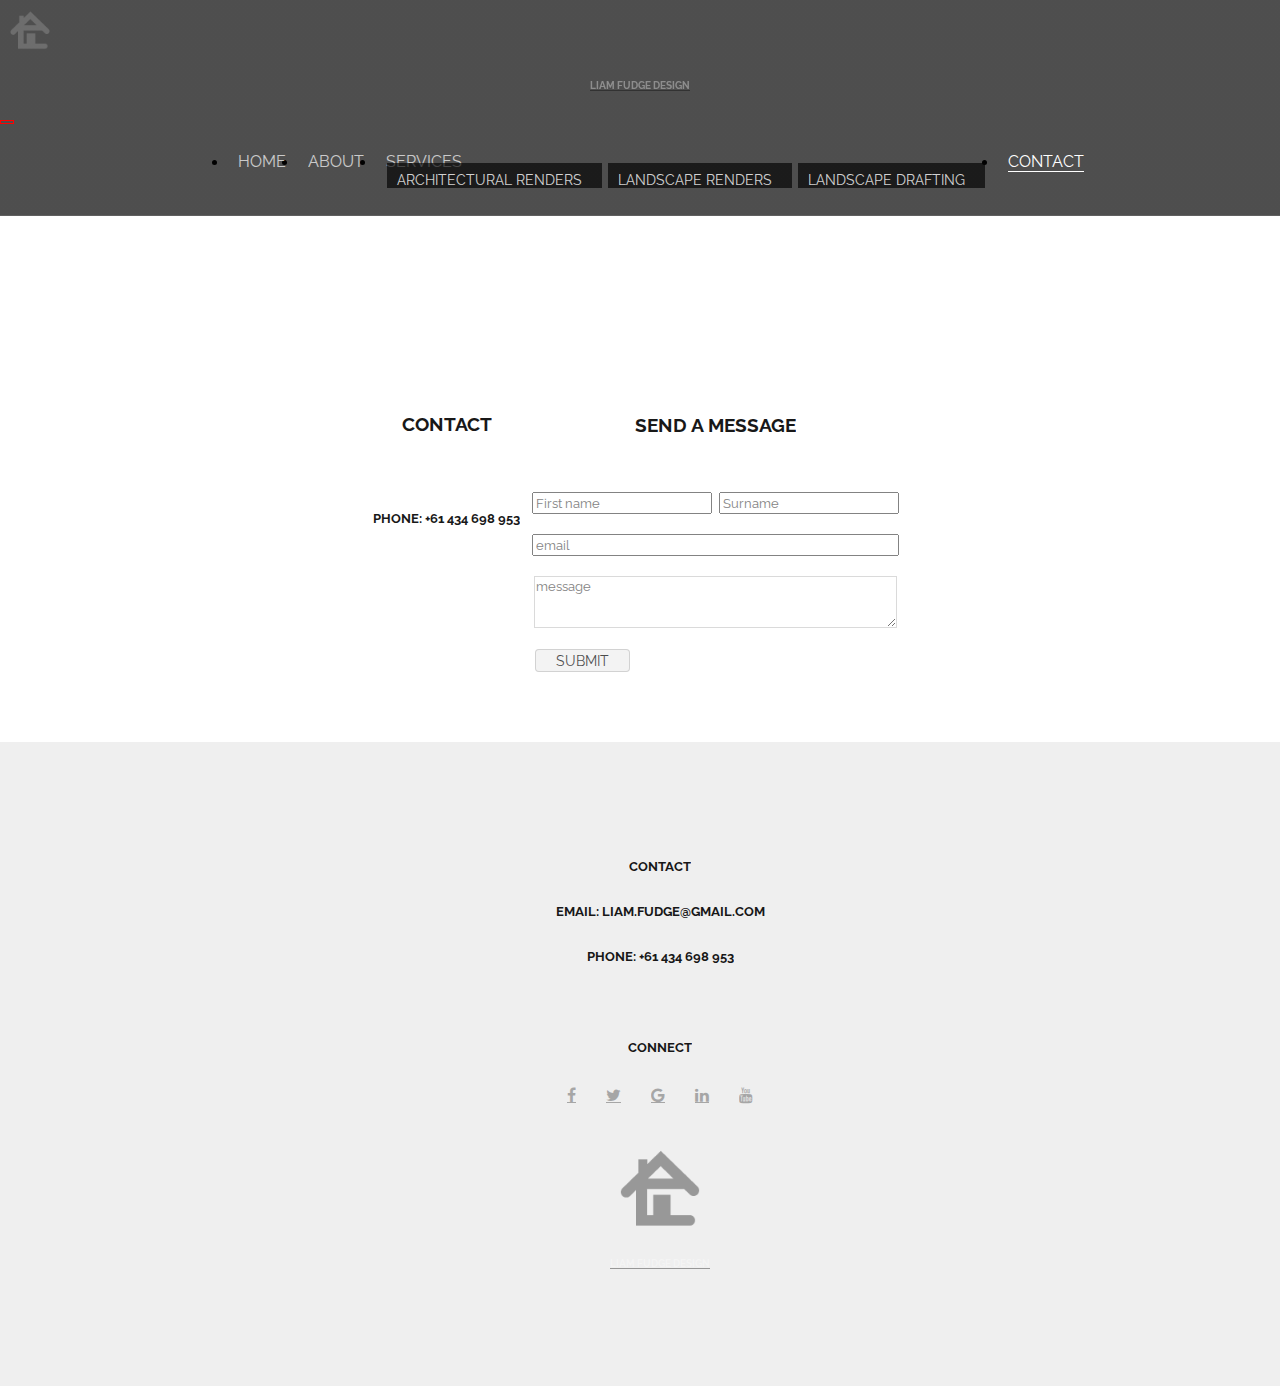
<file: contact.html>
<!DOCTYPE html>
<html>
<head>
	<title>Architecural Rendering</title>

	<link rel="stylesheet" href="https://stackpath.bootstrapcdn.com/bootstrap/4.1.1/css/bootstrap.min.css" integrity="sha384-WskhaSGFgHYWDcbwN70/dfYBj47jz9qbsMId/iRN3ewGhXQFZCSftd1LZCfmhktB" crossorigin="anonymous">
	<link rel="stylesheet" type="text/css" href="style.css">
	<!-- <link href="https://fonts.googleapis.com/css?family=Montserrat:300" rel="stylesheet">
	<link href="https://fonts.googleapis.com/css?family=Open+Sans:300" rel="stylesheet"> -->
	<link href="https://fonts.googleapis.com/css?family=Raleway:200" rel="stylesheet">
	<link rel="stylesheet" href="https://cdnjs.cloudflare.com/ajax/libs/font-awesome/4.7.0/css/font-awesome.min.css">
	<script src="https://ajax.googleapis.com/ajax/libs/jquery/3.2.1/jquery.min.js"></script>
  	<script src="https://maxcdn.bootstrapcdn.com/bootstrap/3.3.7/js/bootstrap.min.js"></script>
</head>
<body>

	<div class="wrapper Box">

	<!-- NAVBAR -->
			<nav class="navbar fixed-top navbar-expand-lg navbar-dark">
				<a href="index.html"><img class="logo" src="images/logowhite.png"><h5>Liam Fudge Design</h5></a>
			  <a class="navbarText" href="#"></a>
			  <button id="toggleButton" class="navbar-toggler" type="button" data-toggle="collapse" data-target="#navbarNavDropdown" aria-controls="navbarNavDropdown" aria-expanded="false" aria-label="Toggle navigation">
			    <span class="navbar-toggler-icon"></span>
			  </button>
			  <div class="collapse navbar-collapse" id="navbarNavDropdown">
			  	<div class="centered">
				    <ul class="navbar-nav">
				      <li class="nav-item underline">
				        <a class="navbarText" href="index.html">Home <span class="sr-only">(current)</span></a>
				      </li>
				      <li class="nav-item underline">
				        <a class="navbarText" href="about.html">about</a>
				      </li>
				      <li class="nav-item dropdown underline">
				        <a class="navbarText dropdown-toggle" href="#" id="navbarDropdownMenuLink" data-toggle="dropdown" aria-haspopup="true" aria-expanded="false">
				          Services
				        </a>

				        <div class="dropdown-control">
					        <div class="dropdown-menu" aria-labelledby="navbarDropdownMenuLink">
							    <a class="dropdown-item top-item" href="archrenders.html">Architectural renders</a>
							    <a class="dropdown-item" href="landrenders.html">Landscape renders</a>
							    <a class="dropdown-item" href="landdraft.html">Landscape drafting</a>
							</div>
						</div>
				        
				      </li>
				      <li class="nav-item underline">
				        <a class="navbarText active" href="contact.html">Contact</a>
				      </li>
				    </ul>
				</div>
			  </div>
			</nav>


	<div class="spacer"></div>
	<div class="spacer"></div>
	<div class="spacer"></div>
  	<div class="spacer"></div>
  	<div class="spacer"></div>

	<!-- Contact info -->
		
		<div class="footerborderBox row Box">
			<!-- <div class="col-lg-2"></div> -->
			<div class="col-md-6 Box">
				<div class="spacer"></div>
					<div class="row">
						<div class="col-lg-4"></div>
						<div class="col-lg-8">
							<h2 class="">Contact</h2>
							<div class="spacer"></div>
							<!-- <h6 class="">email: liam.fudge@gmail.com</h6> -->
							<h6 class="">phone: +61 434 698 953</h6>
						</div>
					</div>
			</div>
			<div class="col-md-6">
				<div class="row Box">
					
					<div class="col-lg-8">
						<div class="contactmaxwid">
						<form id="contact-form" method="post" action="contact-form-handler.php">
							<div class="spacer"></div>
							<h2>Send a message</h2>
							<div class="spacer"></div>
							<div class="inputsize">
								<input class="input1" type="text" name="firstName" placeholder="First name" required>
								<div class="gap"></div>
								<input class="input1" type="text" name="surname" placeholder="Surname" required>
							</div>
							<div class="inputsize">
								<input class="input2" type="text" name="email" placeholder="email" required>
							</div>
							<div class="inputsize">
							    <!-- <label for="exampleFormControlTextarea1">Example textarea</label> -->
							    <textarea class="form-control" id="exampleFormControlTextarea1" rows="3" placeholder="message" name="message" required></textarea>
							</div>
							<div>
								<button type="submit" class="submitbutton" value="SEND MESSAGE">Submit</button>
							</div>
						</form>
						</div>
					</div>
					<div class="col-lg-4"></div>
				</div>
			</div>
		</div> 	

	<div class="spacer"></div>
	<div class="spacer"></div>

    	<div class="push"></div>
  	</div>

	<!-- FOOTER -->
		<div class="footer">


			<footer class="container-fluid text-center">
				<dir class="row">
					<div class="col-sm-4">
						<h4 class="">Contact</h4>
						<h6 class="">email: liam.fudge@gmail.com</h6>
						<h6 class="">phone: +61 434 698 953</h6>
						<div class="spacer"></div>
					</div>
					<div class="col-sm-4">
						<h4>connect</h4>
						<div class="footerborderBox">
							<a href="https://www.facebook.com" class="fa fa-facebook "></a>
							<a href="#" class="fa fa-twitter "></a>
							<a href="#" class="fa fa-google "></a>
							<a href="#" class="fa fa-linkedin "></a>
							<a href="#" class="fa fa-youtube "></a>
						</div>
						<div class="spacer"></div>
					</div>
					<div class="col-sm-4 borderBox">
						<a href="index.html"><img class="logofooter" src="images/logoblack.png"><h5>Liam Fudge Design</h5></a>
					</div>
				</dir>
			</footer>


		</div>




	<script src="https://code.jquery.com/jquery-3.3.1.slim.min.js" integrity="sha384-q8i/X+965DzO0rT7abK41JStQIAqVgRVzpbzo5smXKp4YfRvH+8abtTE1Pi6jizo" crossorigin="anonymous"></script>
	<script src="https://cdnjs.cloudflare.com/ajax/libs/popper.js/1.14.3/umd/popper.min.js" integrity="sha384-ZMP7rVo3mIykV+2+9J3UJ46jBk0WLaUAdn689aCwoqbBJiSnjAK/l8WvCWPIPm49" crossorigin="anonymous"></script>
	<script src="https://stackpath.bootstrapcdn.com/bootstrap/4.1.1/js/bootstrap.min.js" integrity="sha384-smHYKdLADwkXOn1EmN1qk/HfnUcbVRZyYmZ4qpPea6sjB/pTJ0euyQp0Mk8ck+5T" crossorigin="anonymous"></script>
	<script type="text/javascript" src="script.js"></script>




</body>
</html>
</file>
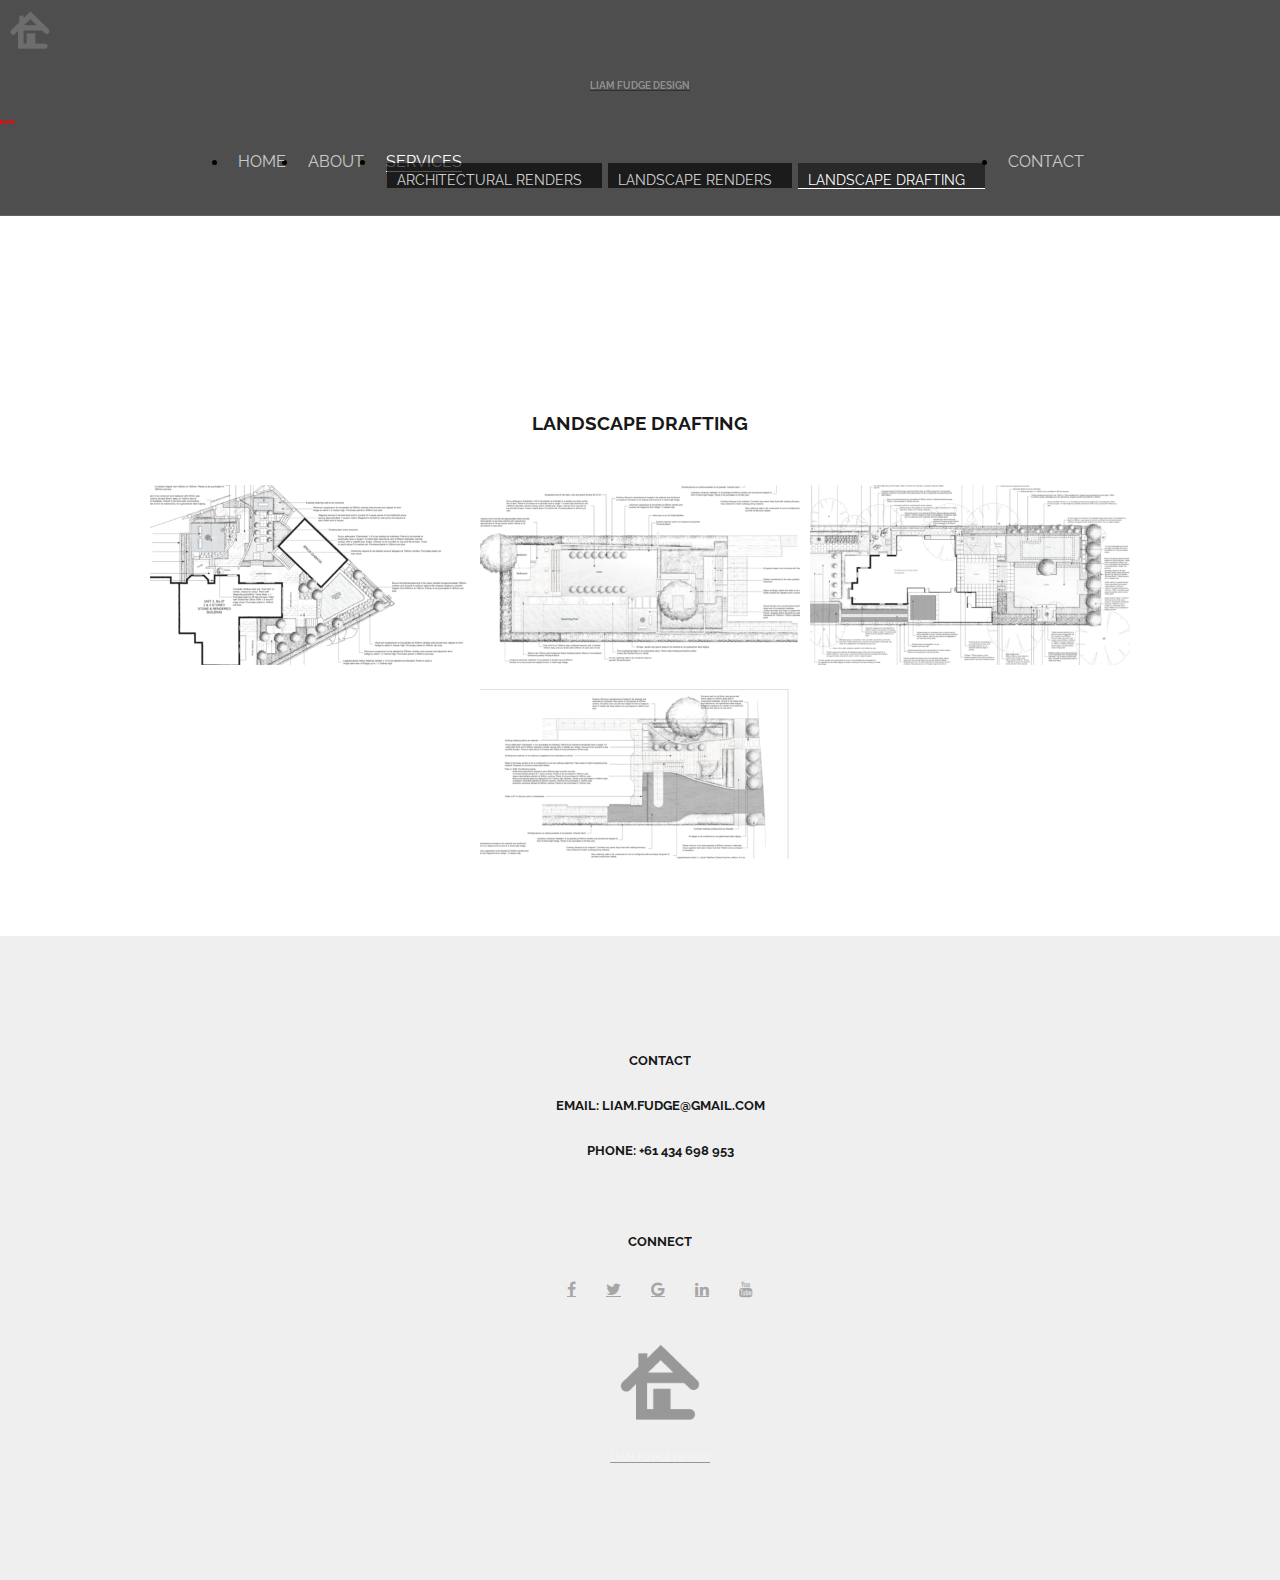
<file: landdraft.html>
<!DOCTYPE html>
<html>
<head>
	<title>Architecural Rendering</title>

	<link rel="stylesheet" href="https://stackpath.bootstrapcdn.com/bootstrap/4.1.1/css/bootstrap.min.css" integrity="sha384-WskhaSGFgHYWDcbwN70/dfYBj47jz9qbsMId/iRN3ewGhXQFZCSftd1LZCfmhktB" crossorigin="anonymous">
	<link rel="stylesheet" type="text/css" href="style.css">
	<link rel="stylesheet" type="text/css" href="css/lightbox.min.css">
	<!-- <link href="https://fonts.googleapis.com/css?family=Montserrat:300" rel="stylesheet">
	<link href="https://fonts.googleapis.com/css?family=Open+Sans:300" rel="stylesheet"> -->
	<link href="https://fonts.googleapis.com/css?family=Raleway:200" rel="stylesheet">
	<link rel="stylesheet" href="https://cdnjs.cloudflare.com/ajax/libs/font-awesome/4.7.0/css/font-awesome.min.css">
	<script src="https://ajax.googleapis.com/ajax/libs/jquery/3.2.1/jquery.min.js"></script>
  	<script src="https://maxcdn.bootstrapcdn.com/bootstrap/3.3.7/js/bootstrap.min.js"></script>
</head>
<body>

	<!-- NAVBAR -->
			<nav class="navbar fixed-top navbar-expand-lg navbar-dark">
				<a href="index.html"><img class="logo" src="images/logowhite.png"><h5>Liam Fudge Design</h5></a>
			  <a class="navbarText" href="#"></a>
			  <button id="toggleButton" class="navbar-toggler" type="button" data-toggle="collapse" data-target="#navbarNavDropdown" aria-controls="navbarNavDropdown" aria-expanded="false" aria-label="Toggle navigation">
			    <span class="navbar-toggler-icon"></span>
			  </button>
			  <div class="collapse navbar-collapse" id="navbarNavDropdown">
			  	<div class="centered">
				    <ul class="navbar-nav">
				      <li class="nav-item underline">
				        <a class="navbarText" href="index.html">Home <span class="sr-only">(current)</span></a>
				      </li>
				      <li class="nav-item underline">
				        <a class="navbarText" href="about.html">about</a>
				      </li>
				      <li class="nav-item dropdown underline">
				        <a class="navbarText dropdown-toggle active" href="#" id="navbarDropdownMenuLink" data-toggle="dropdown" aria-haspopup="true" aria-expanded="false">
				          Services
				        </a>

				        <div class="dropdown-control">
					        <div class="dropdown-menu" aria-labelledby="navbarDropdownMenuLink">
							    <a class="dropdown-item top-item" href="archrenders.html">Architectural renders</a>
							    <a class="dropdown-item" href="landrenders.html">Landscape renders</a>
							    <a class="dropdown-item active2" href="landdraft.html">Landscape drafting</a>
							</div>
						</div>
				        
				      </li>
				      <li class="nav-item underline">
				        <a class="navbarText" href="contact.html">Contact</a>
				      </li>
				    </ul>
				</div>
			  </div>
			</nav>



  	<div class="wrapper" id="pageWrapper">


	<div class="spacer"></div>
	<div class="spacer"></div>
	<div class="spacer"></div>
	<div class="spacer"></div>
	<div class="spacer"></div>
	<div class="spacer"></div>



	<div class="imageborder">
		<h2>Landscape Drafting</h2>
		<div class="spacer"></div>
		<div class="imgrenders">
			<a href="images/landscape drafting/landdrafting4.png" data-lightbox="mygallery"><img class="imgrendersinside" src="images/landscape drafting/landdrafting4mini.png"></a>
			<a href="images/landscape drafting/landdrafting1.png" data-lightbox="mygallery"><img class="imgrendersinside" src="images/landscape drafting/landdrafting1mini.png"></a>
			<a href="images/landscape drafting/landdrafting3.png" data-lightbox="mygallery"><img class="imgrendersinside" src="images/landscape drafting/landdrafting3mini.png"></a>
			<a href="images/landscape drafting/landdrafting2.png" data-lightbox="mygallery"><img class="imgrendersinside" src="images/landscape drafting/landdrafting2mini.png"></a>
		</div>
	</div>




	<div class="spacer"></div>
	<div class="spacer"></div>

    	<div class="push"></div>
  	</div>

	<!-- FOOTER -->
		<div class="footer">


			<footer class="container-fluid text-center">
				<dir class="row">
					<div class="col-sm-4">
						<h4 class="">Contact</h4>
						<h6 class="">email: liam.fudge@gmail.com</h6>
						<h6 class="">phone: +61 434 698 953</h6>
						<div class="spacer"></div>
					</div>
					<div class="col-sm-4">
						<h4>connect</h4>
						<div class="footerborderBox">
							<a href="https://www.facebook.com" class="fa fa-facebook "></a>
							<a href="#" class="fa fa-twitter "></a>
							<a href="#" class="fa fa-google "></a>
							<a href="#" class="fa fa-linkedin "></a>
							<a href="#" class="fa fa-youtube "></a>
						</div>
						<div class="spacer"></div>
					</div>
					<div class="col-sm-4 borderBox">
						<a href="index.html"><img class="logofooter" src="images/logoblack.png"><h5>Liam Fudge Design</h5></a>
					</div>
				</dir>
			</footer>


		</div>
	

	<script type="text/javascript" src="js/lightbox-plus-jquery.min.js"></script>
	<script src="https://code.jquery.com/jquery-3.3.1.slim.min.js" integrity="sha384-q8i/X+965DzO0rT7abK41JStQIAqVgRVzpbzo5smXKp4YfRvH+8abtTE1Pi6jizo" crossorigin="anonymous"></script>
	<script src="https://cdnjs.cloudflare.com/ajax/libs/popper.js/1.14.3/umd/popper.min.js" integrity="sha384-ZMP7rVo3mIykV+2+9J3UJ46jBk0WLaUAdn689aCwoqbBJiSnjAK/l8WvCWPIPm49" crossorigin="anonymous"></script>
	<script src="https://stackpath.bootstrapcdn.com/bootstrap/4.1.1/js/bootstrap.min.js" integrity="sha384-smHYKdLADwkXOn1EmN1qk/HfnUcbVRZyYmZ4qpPea6sjB/pTJ0euyQp0Mk8ck+5T" crossorigin="anonymous"></script>
	<script type="text/javascript" src="script.js"></script>




</body>
</html>
</file>
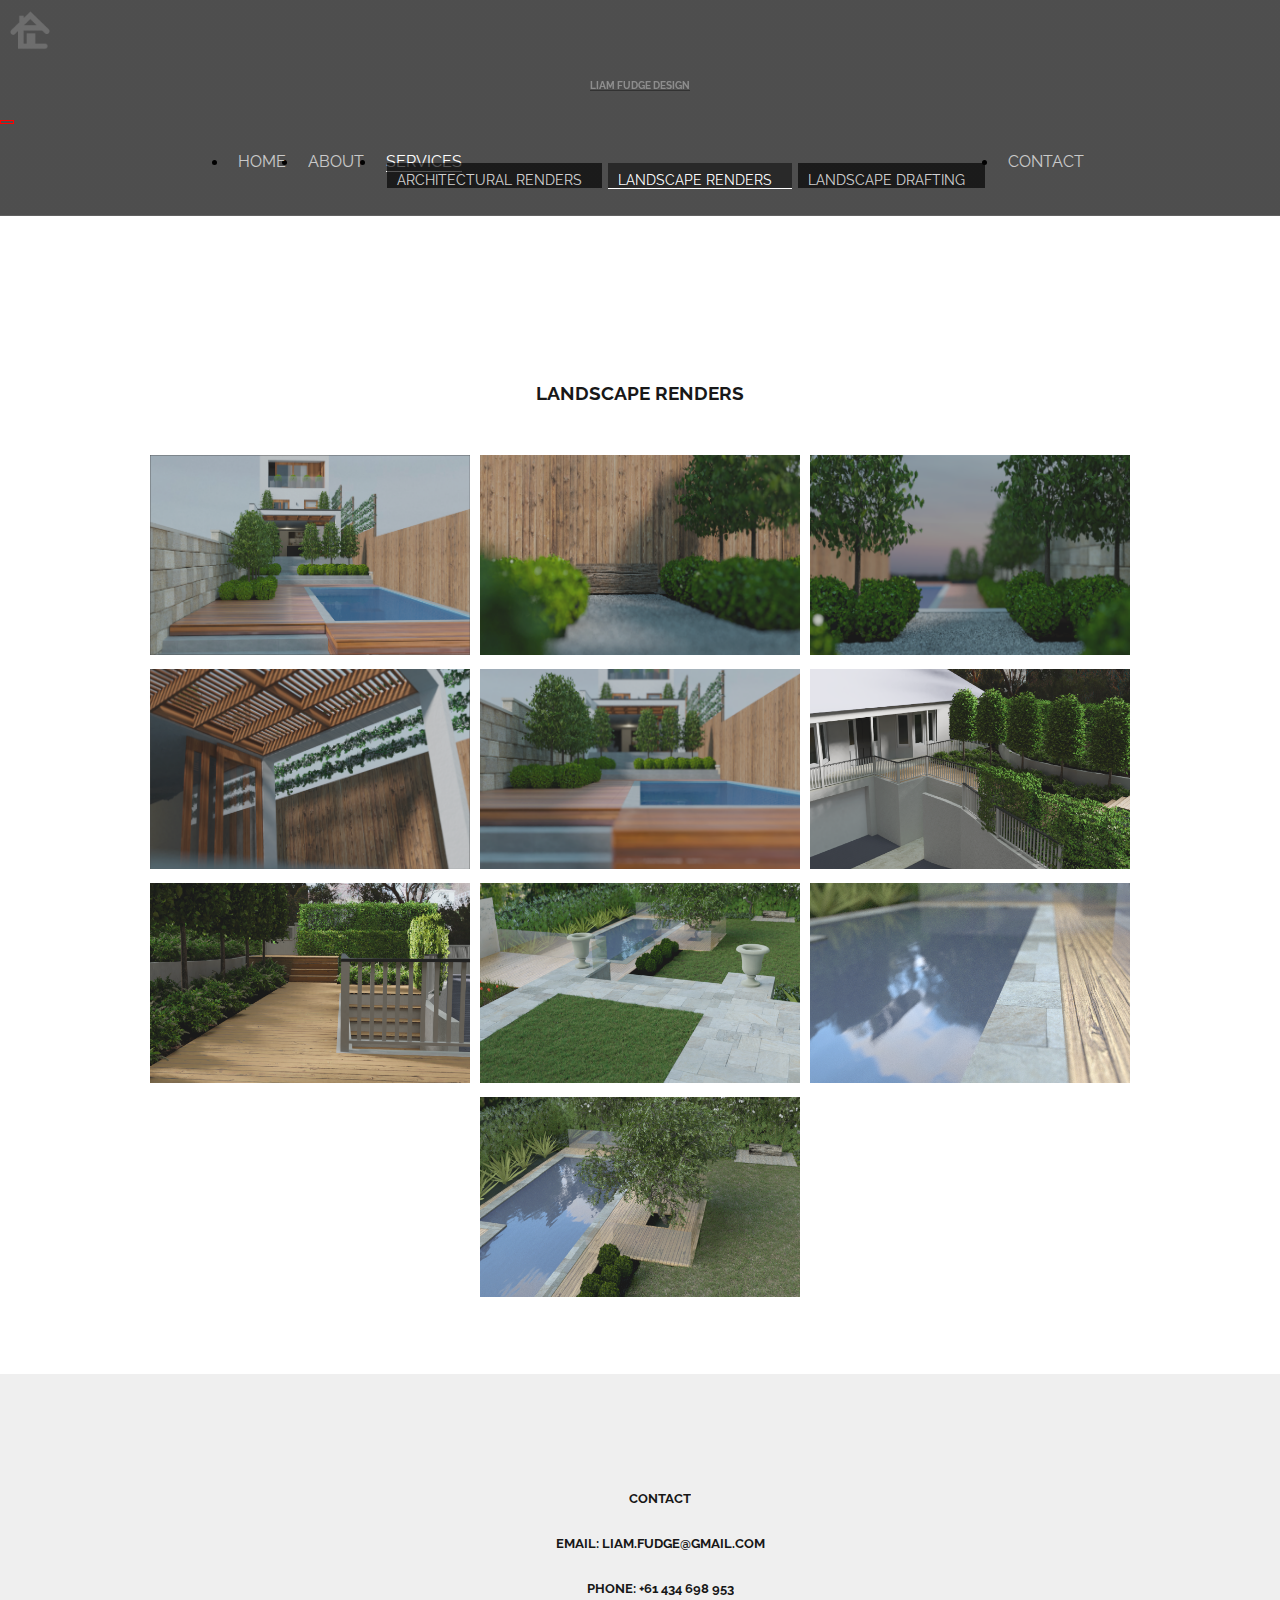
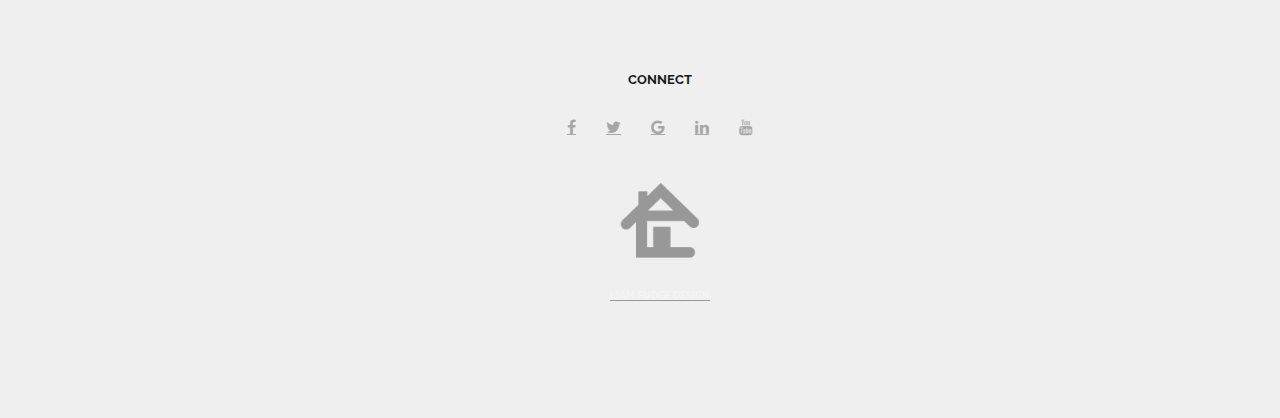
<file: landrenders.html>
<!DOCTYPE html>
<html>
<head>
	<title>Architecural Rendering</title>

	<link rel="stylesheet" href="https://stackpath.bootstrapcdn.com/bootstrap/4.1.1/css/bootstrap.min.css" integrity="sha384-WskhaSGFgHYWDcbwN70/dfYBj47jz9qbsMId/iRN3ewGhXQFZCSftd1LZCfmhktB" crossorigin="anonymous">
	<link rel="stylesheet" type="text/css" href="style.css">
	<link rel="stylesheet" type="text/css" href="css/lightbox.min.css">
	<!-- <link href="https://fonts.googleapis.com/css?family=Montserrat:300" rel="stylesheet">
	<link href="https://fonts.googleapis.com/css?family=Open+Sans:300" rel="stylesheet"> -->
	<link href="https://fonts.googleapis.com/css?family=Raleway:200" rel="stylesheet">
	<link rel="stylesheet" href="https://cdnjs.cloudflare.com/ajax/libs/font-awesome/4.7.0/css/font-awesome.min.css">
	<script src="https://ajax.googleapis.com/ajax/libs/jquery/3.2.1/jquery.min.js"></script>
  	<script src="https://maxcdn.bootstrapcdn.com/bootstrap/3.3.7/js/bootstrap.min.js"></script>
</head>
<body>

	<div class="wrapper">

	<!-- NAVBAR -->
			<nav class="navbar fixed-top navbar-expand-lg navbar-dark">
				<a href="index.html"><img class="logo" src="images/logowhite.png"><h5>Liam Fudge Design</h5></a>
			  <a class="navbarText" href="#"></a>
			  <button id="toggleButton" class="navbar-toggler" type="button" data-toggle="collapse" data-target="#navbarNavDropdown" aria-controls="navbarNavDropdown" aria-expanded="false" aria-label="Toggle navigation">
			    <span class="navbar-toggler-icon"></span>
			  </button>
			  <div class="collapse navbar-collapse" id="navbarNavDropdown">
			  	<div class="centered">
				    <ul class="navbar-nav">
				      <li class="nav-item underline">
				        <a class="navbarText" href="index.html">Home <span class="sr-only">(current)</span></a>
				      </li>
				      <li class="nav-item underline">
				        <a class="navbarText" href="about.html">about</a>
				      </li>
				      <li class="nav-item dropdown underline">
				        <a class="navbarText dropdown-toggle active" href="#" id="navbarDropdownMenuLink" data-toggle="dropdown" aria-haspopup="true" aria-expanded="false">
				          Services
				        </a>

				        <div class="dropdown-control">
					        <div class="dropdown-menu" aria-labelledby="navbarDropdownMenuLink">
							    <a class="dropdown-item top-item" href="archrenders.html">Architectural renders</a>
							    <a class="dropdown-item active2" href="landrenders.html">Landscape renders</a>
							    <a class="dropdown-item" href="landdraft.html">Landscape drafting</a>
							</div>
						</div>
				        
				      </li>
				      <li class="nav-item underline">
				        <a class="navbarText" href="contact.html">Contact</a>
				      </li>
				    </ul>
				</div>
			  </div>
			</nav>

	<div class="spacer"></div>
	<div class="spacer"></div>
	<div class="spacer"></div>
	<div class="spacer"></div>
	<div class="spacer"></div>


	<div class="imageborder">
		<h2>Landscape Renders</h2>
		<div class="spacer"></div>
		<div class="imgrenders">
			<a href="images/landrenders/landren1.png" data-lightbox="mygallery"><img class="imgrendersinside2" src="images/landrenders/landren1.png"></a>
			<a href="images/landrenders/landren2.png" data-lightbox="mygallery"><img class="imgrendersinside2" src="images/landrenders/landren2.png"></a>
			<a href="images/landrenders/landren3.png" data-lightbox="mygallery"><img class="imgrendersinside2" src="images/landrenders/landren3.png"></a>
			<a href="images/landrenders/landren4.png" data-lightbox="mygallery"><img class="imgrendersinside2" src="images/landrenders/landren4.png"></a>
			<a href="images/landrenders/landren5.png" data-lightbox="mygallery"><img class="imgrendersinside2" src="images/landrenders/landren5.png"></a>
			<a href="images/landrenders/landren6.png" data-lightbox="mygallery"><img class="imgrendersinside2" src="images/landrenders/landren6.png"></a>
			<a href="images/landrenders/landren7.png" data-lightbox="mygallery"><img class="imgrendersinside2" src="images/landrenders/landren7.png"></a>
			<a href="images/landrenders/landren8.png" data-lightbox="mygallery"><img class="imgrendersinside2" src="images/landrenders/landren8.png"></a>
			<a href="images/landrenders/landren9.png" data-lightbox="mygallery"><img class="imgrendersinside2" src="images/landrenders/landren9.png"></a>
			<a href="images/landrenders/landren10.png" data-lightbox="mygallery"><img class="imgrendersinside2" src="images/landrenders/landren10.png"></a>
		</div>
	</div>


	<div class="spacer"></div>
	<div class="spacer"></div>

    	<div class="push"></div>
  	</div>
	
	<!-- FOOTER -->
		<div class="footer">


			<footer class="container-fluid text-center">
				<dir class="row">
					<div class="col-sm-4">
						<h4 class="">Contact</h4>
						<h6 class="">email: liam.fudge@gmail.com</h6>
						<h6 class="">phone: +61 434 698 953</h6>
						<div class="spacer"></div>
					</div>
					<div class="col-sm-4">
						<h4>connect</h4>
						<div class="footerborderBox">
							<a href="https://www.facebook.com" class="fa fa-facebook "></a>
							<a href="#" class="fa fa-twitter "></a>
							<a href="#" class="fa fa-google "></a>
							<a href="#" class="fa fa-linkedin "></a>
							<a href="#" class="fa fa-youtube "></a>
						</div>
						<div class="spacer"></div>
					</div>
					<div class="col-sm-4 borderBox">
						<a href="index.html"><img class="logofooter" src="images/logoblack.png"><h5>Liam Fudge Design</h5></a>
					</div>
				</dir>
			</footer>


		</div>


	<script type="text/javascript" src="js/lightbox-plus-jquery.min.js"></script>
	<script src="https://code.jquery.com/jquery-3.3.1.slim.min.js" integrity="sha384-q8i/X+965DzO0rT7abK41JStQIAqVgRVzpbzo5smXKp4YfRvH+8abtTE1Pi6jizo" crossorigin="anonymous"></script>
	<script src="https://cdnjs.cloudflare.com/ajax/libs/popper.js/1.14.3/umd/popper.min.js" integrity="sha384-ZMP7rVo3mIykV+2+9J3UJ46jBk0WLaUAdn689aCwoqbBJiSnjAK/l8WvCWPIPm49" crossorigin="anonymous"></script>
	<script src="https://stackpath.bootstrapcdn.com/bootstrap/4.1.1/js/bootstrap.min.js" integrity="sha384-smHYKdLADwkXOn1EmN1qk/HfnUcbVRZyYmZ4qpPea6sjB/pTJ0euyQp0Mk8ck+5T" crossorigin="anonymous"></script>
	<script type="text/javascript" src="script.js"></script>




</body>
</html>
</file>
<file: style.css>
/*bodyitems*/
	h1, h2, h3, h4, h5, h6, p, a {
		/*font-family: 'Montserrat', sans-serif;*/
		/*font-family: 'Open Sans', sans-serif;*/
		font-family: 'Raleway', sans-serif;
		color: black;
		text-transform: uppercase;
		text-align: center;
		opacity: 1;
		font-size: 1.2em;
		opacity: .9;
	}
	body {
		background-color: white;
		height: 100%;
		margin: 0;
	}

	h4 {
		font-size: .8em;
	}
	h6 {
		font-size: .8em;
	}
	a {
		font-size: 1em;
	}
	a:hover {
		text-decoration: none;
		color: black;
		opacity: .6;
	}

/*navbar*/
		.navbar-dark {
			background: linear-gradient(RGBA(3,3,3,.7), RGBA(3,3,3,.7));
			transition: all .3s ease-in-out;
			border-bottom: 1px solid rgba(255,255,255,0.1);
		}
		.navbar {
			min-height: 80px;
		}
		.navbar-nav {
			display: flex;
			justify-content: center;
		}
		.centered {
			margin: auto;
		}
		.nav-item {
			font-color: white;
			padding: 10px;
			margin-left: 2px;
		}
		.navbarText {
			font-family: 'Raleway', sans-serif;
			color: white;
			text-transform: uppercase;
			text-align: center;
			opacity: .7;
		}
		.navbarText:hover {
			color: white;
			text-decoration: none;
			opacity: 1;
		}
		.navbar-toggler {
			border: 2px solid #fff;
			color: white;
			opacity: 1;
			background-color: rgba(255,255,255,.1);
		}
		.active {
			opacity: 1;
		}
		.navbar-toggler {
			background-color: rgba(0,0,0,0);
			border: 1px solid red;
		}
		.navbar-toggler:hover {
			background-color: rgba(120,120,120,.1);
			border: 1px solid rgba(255,255,255,0.3);
		}

/*underline*/
	.underline a {
	  	position: relative;
	  	color: white;
	  	text-decoration: none;
	}
	.underline a::before {
	  	content: "";
	  	position: absolute;
	  	left: 0;
		width: 0%;
		height: 1px;
		bottom: -1px;
		background-color: white;
		display: block;
		transition: width 0.15s ease-out;
	}
	.underline a.active::before, .underline a:hover::before, .underline a:focus::before {
	  width: 100%;
	}

/*dropdown style*/
	.dropdown-menu {
		background: RGBA(3,3,3,0);
		border: 0;
	}
	.dropdown-item {
		background: RGBA(3,3,3,.9);
		font-family: 'Raleway', sans-serif;
		color: white;
		text-transform: uppercase;
		padding-right: 20px;
		padding-left: 10px;
		padding-bottom: -10px;
		margin-bottom: 0;
		max-width: 244px;
		height: 34px;
		padding-top: 8px;
		font-size: .9em;
		margin-top: 0px;
		opacity: .74;
		margin: 1px;
	}
	.dropdown-item:hover {
		background: RGBA(3,3,3,.5);
		color: white;
		opacity: 1;
	}
	.active2 {
		background: RGBA(3,3,3,.5);
		opacity: 1;
		border-bottom: 1px solid white;
	}
	.top-item {
		margin-top: 19px;
	}


/*dropdown hover over*/
	.dropdown-menu .sub-menu {
	  left: 100%;
	  position: absolute;
	  top: 0;
	  visibility: hidden;
	  margin-top: -1px;
	}
	.dropdown-menu li:hover .sub-menu {
	  visibility: visible;
	}
	.dropdown:hover .dropdown-menu {
	  display: block;
	}

	.nav-tabs .dropdown-menu,
	.nav-pills .dropdown-menu,
	.navbar .dropdown-menu {
	  margin-top: 0;
	}

/*headerImage*/
	.headerImage {
		width: 100%;
		height: 100%;
		background-image: url("media/coseybedheader1-2.png");
		background-position: center center;
	    background-size: cover;
		opacity: 1;
		filter: blur(0px);
		transition: all .4s ease-in-out;
		position: relative;
	}
	.headerImage:hover {
		background-image: url("media/coseybedheader2-2.png");
		width: 100%;
		height: 100%;
	}
	.borderBoxtext {
		/*border: 1px solid red;*/
		width: 100%;
		height: 100%;
		display: flex;
		justify-content: center;
		align-items: center;
		opacity: 0;
		transition: all .4s ease-in-out;
	}
	.borderBoxtext:hover {
		opacity: .9;
		filter: blur(0px);
	}
	.headerHeight {
		height: 500px;
	}

/*miscilaneous*/
	.line {
		border: .5px solid black;
		opacity: .3;
		margin: auto;
		width: 80%;
	}
	.linecenter {
		border: .5px solid black;
		width: 360px;
		margin: auto;
		margin-top: 20px;
		margin-bottom: 20px;
		opacity: .3;
	}
	.lineLeft {
		border: .5px solid black;
		width: 210px;
		margin-top: 20px;
		margin-bottom: 20px;
		opacity: .3;
	}
	.spacer {
		height: 30px;
	}
	.spacer2 {
		height: 10px;
	}
	.borderBox {
		width: 100%;
		height: 100%;
		display: flex;
		justify-content: center;
		align-items: center;
		/*border: 1px solid red;*/
	}
	.bodyborderBox {
		width: 80%;
		height: 100%;
		display: flex;
		justify-content: center;
		align-items: center;
		margin: auto;
		/*border: 1px solid red;*/
	}
	.contentHeader {
		margin: auto;
		width: 600px;
	}
	.centeredBox {
		/*border: 1px solid black;*/
		display: flex;
		justify-content: center;
		align-items: center;
		margin: auto;
	}

/*Button*/
	.button {
		background: linear-gradient(rgba(200, 200, 255, 0), RGBA(200, 200, 255, 0.0));
		border-radius: 23px;
		padding-top: 11px;
		width: 250px;
		border: .5px solid rgba(0,0,0,0.1);
	}
	.button:hover {
		background: linear-gradient(rgba(150, 150, 150, 0.1), RGBA(200, 200, 255, 0.1));
		cursor: pointer;
		border: .5px solid rgba(0,0,0,0.2);
	}

/*image1*/
	.image1 {
		width: 100%;
		height: 500px;
		background-image: url("media/tajrebedrrom01.png");
		background-position: center center;
		background-size: cover;
		position: relative;
		margin: 20px;
		transition: all .2s;
		filter: brightness(110%);
	}
	.image1:hover {
		filter: brightness(140%);
		transition: all .2s;
		cursor: pointer;
	}
/*image2*/
	.image2 {
		width: 100%;
		height: 500px;
		background-image: url("media/channon01.png");
		background-position: center center;
		background-size: cover;
		position: relative;
		margin: 20px;
		transition: all .2s;
		filter: brightness(110%);
	}
	.image2:hover {
		filter: brightness(140%);
		transition: all .2s;
		cursor: pointer;
	}
/*image3*/
	.image3 {
		width: 100%;
		height: 500px;
		background-image: url("media/NA01.png");
		background-position: center center;
		background-size: cover;
		position: relative;
		margin: 20px;
		transition: all .2s;
		filter: brightness(90%);
	}
	.image3:hover {
		filter: brightness(100%);
		transition: all .2s;
		cursor: pointer;
	}
/*image4*/
	.image4 {
		width: 100%;
		height: 500px;
		background-image: url("media/websites1.png");
		background-position: center center;
		background-size: cover;
		position: relative;
		margin: 20px;
		transition: all .2s;
		filter: brightness(100%);
	}
	.image4:hover {
		filter: brightness(140%);
		transition: all .2s;
		cursor: pointer;
	}
/*image5*/
	.image5 {
		width: 100%;
		height: 500px;
		background-image: url("media/mondograss01.png");
		background-position: center center;
		background-size: cover;
		position: relative;
		margin: 20px;
		transition: all .2s;
		filter: brightness(100%);
	}
	.image5:hover {
		filter: brightness(130%);
		transition: all .2s;
		cursor: pointer;
	}

/*imagepage renders*/
	.imageborder {
		max-width: 1000px;
		margin: auto;
	}
	.imgrenders {
		display: flex;
		flex-wrap: wrap;
		justify-content: center;
	}
	.imgrendersinside {
		width: 320px;
		height: 180px;
		margin: 5px;
		transition: all .3s ease-in-out;
		opacity: 1;
	}
	.imgrendersinside:hover {
		opacity: .9;
		cursor: pointer;
	}
	.imgrendersinside2 {
		width: 320px;
		height: 200px;
		margin: 5px;
		transition: all .3s ease-in-out;
		opacity: 1;
	}
	.imgrendersinside2:hover {
		opacity: .9;
		cursor: pointer;
	}






.imgaboutinside {
	width: 100px;
	height: 100px;
	margin: 30px;
	transition: all .3s ease-in-out;
	opacity: 1;
}





/*footer*/
	.fa {
	  	padding: 15px;
	  	font-size: 25px;
	  	color: black;
	  	opacity: .3;
	}
	.fa:hover {
	  	color: black;
	  	opacity: .6;
	  	text-decoration: none;
	}
	.footerBox {
		background-color: rgba(150,150,150,.15);
		padding: 100px;
		height: 280px;
		display: flex;
		flex-wrap: wrap;
		justify-content: center;
	}
	.logofooter {
		width: 80px;
		opacity: .4;
		margin: 10px;
		margin-top: 0px;
	}
	.footerborderBox {
		width: 100%;
		height: 100%;
		display: flex;
		justify-content: center;
		margin: auto;
		/*border: 1px solid red;*/
	}


.logo {
	width: 40px;
	opacity: .2;
	margin: 10px;
}
h5 {
	font-size: .6em;
	color: white;
	opacity: .4;
}


.paragraphs {
	display: flex;
	align-items: flex-start;
	text-align: left;
}

/*contactpage*/
	.inputsize {
		/*border: 1px solid red;*/
		display: flex;
		justify-content: center;
		margin: 10px;
		margin-bottom: 20px;
	}
	.input1 {
		font-family: 'Raleway', sans-serif;
		opacity: .9;
		width: 48%;

	}
	.input2 {
		font-family: 'Raleway', sans-serif;
		opacity: .9;
		width: 98%;
	}
	.gap {
		width: 7px;
	}
	.form-control {
		font-family: 'Raleway', sans-serif;
		opacity: .9;
		width: 98%;
		padding: 1px 1px;
		border-radius: 0px;
		border: 1px solid rgba(120,120,120,0.3);
	}
	.submitbutton {
		border: 1px solid rgba(0,0,0,0.2);
		margin: 0px 13px;
		font-family: 'Raleway', sans-serif;
		text-transform: uppercase;
		border-radius: 4px;
		padding: 2px 20px;
		opacity: .7;
		font-size: .9em;
		margin-top: 1px;
	}
	.submitbutton:hover {
		cursor: pointer;
		background-color: rgba(150,150,150,0.1);
	}
	.contactmaxwid {
		max-width: 500px;
	}




.Box {
	/*border: 1px solid black;*/
}

html, body {
	height: 100%;
  	margin: 0;
}
.wrapper {
  	min-height: 80%;
  	margin-bottom: -92px;
  	/*margin-top: -110px;*/
}
.wrappermini {
  	min-height: 80%;
  	margin-bottom: 20px;
  	/*margin-top: -285px;*/
}
.footer, .push {
  	height: 100px;
}

.grey {
	opacity: .5;
	font-size: .6em;
}


.container-fluid {
	background-color: rgba(150,150,150,.15);
	padding: 100px 0px;
	margin: 0;
}
.row {
	margin: 1px;
}


/*Home page content*/
	.bodyContent {
		width: 60%;
		min-height: 100px;
		margin: auto;
		Border: 1px solid red;
		/*border-top: 1px solid rgba(1,1,1,.6);
		border-left: 1px solid rgba(1,1,1,.6);*/
	}
	.bodyContent2 {
		width: 280px;
		margin: auto;
	}
	.homeArchPic {
		background-image: url("images/dans library 4.png");
		width: 280px;
		height: 170px;
		background-size: 200%;
		background-position: center;
		background-repeat: no-repeat;
		margin-bottom: 20px;
		opacity: 1;
	}
	.homeArchPic:hover {
		cursor: pointer;
		opacity: .9;
	}
	.hoverLeft {
		display: flex;
		justify-content: flex-end;
	}
	.button2 {
		padding-top: 10px;
		border-radius: 4px;
		border: 1px solid rgba(1,1,1,0.2);
		opacity: .9;
	}
	.button2:hover {
		cursor: pointer;
		border: 1px solid rgba(1,1,1,0.1);
		background-color: rgba(200,200,200,0.1);
		opacity: .7;
	}
	.homeLandPic {
		background-image: url("images/landrenders/landren1.png");
		width: 280px;
		height: 170px;
		background-size: 280%;
		background-position: center;
		background-repeat: no-repeat;
		margin-bottom: 20px;
		opacity: 1;
	}
	.homeLandPic:hover {
		cursor: pointer;
		opacity: .9;
	}
	.homeDraftPic {
		background-image: url("images/sketchedplan01.png");
		width: 280px;
		height: 170px;
		background-size: 150%;
		background-position: center;
		background-repeat: no-repeat;
		margin-bottom: 20px;
		opacity: 1;
	}
	.homeDraftPic:hover {
		cursor: pointer;
		opacity: .6;
	}
	.marginWidth {
		margin: 20px;
	}















/*Screensizes*/
	@media (max-width: 2800px) {
		.contactmaxwid {
			max-width: 10000px;
		}
	}
	@media (max-width: 1600px) {
		.image1 {
			height: 350px;
		}
		.image2 {
			height: 350px;
		}
		.image3 {
			height: 350px;
		}
		.image4 {
			height: 350px;
		}
		.image5 {
			height: 350px;
		}
		.contactmaxwid {
			max-width: 10000px;
		}
	@media (max-width: 1024px) {
		.image1 {
			height: 250px;
		}
		.image2 {
			height: 250px;
		}
		.image3 {
			height: 250px;
		}
		.image4 {
			height: 250px;
		}
		.image5 {
			height: 250px;
		}
		.bodyborderBox {
			width: 95%;
		}
		h4 {
			font-size: .8em;
		}
		.headerImage {
			height: 100%;
		}
		.dropdown-item {
			background: RGBA(3,3,3,.0);
		}
		.dropdown-item:hover {
			background: RGBA(3,3,3,0);
		}
		.active2 {
			background: RGBA(3,3,3,0);
		}
		.hoverLeft {
			display: flex;
			justify-content: flex-start;
		}
	}
</file>
